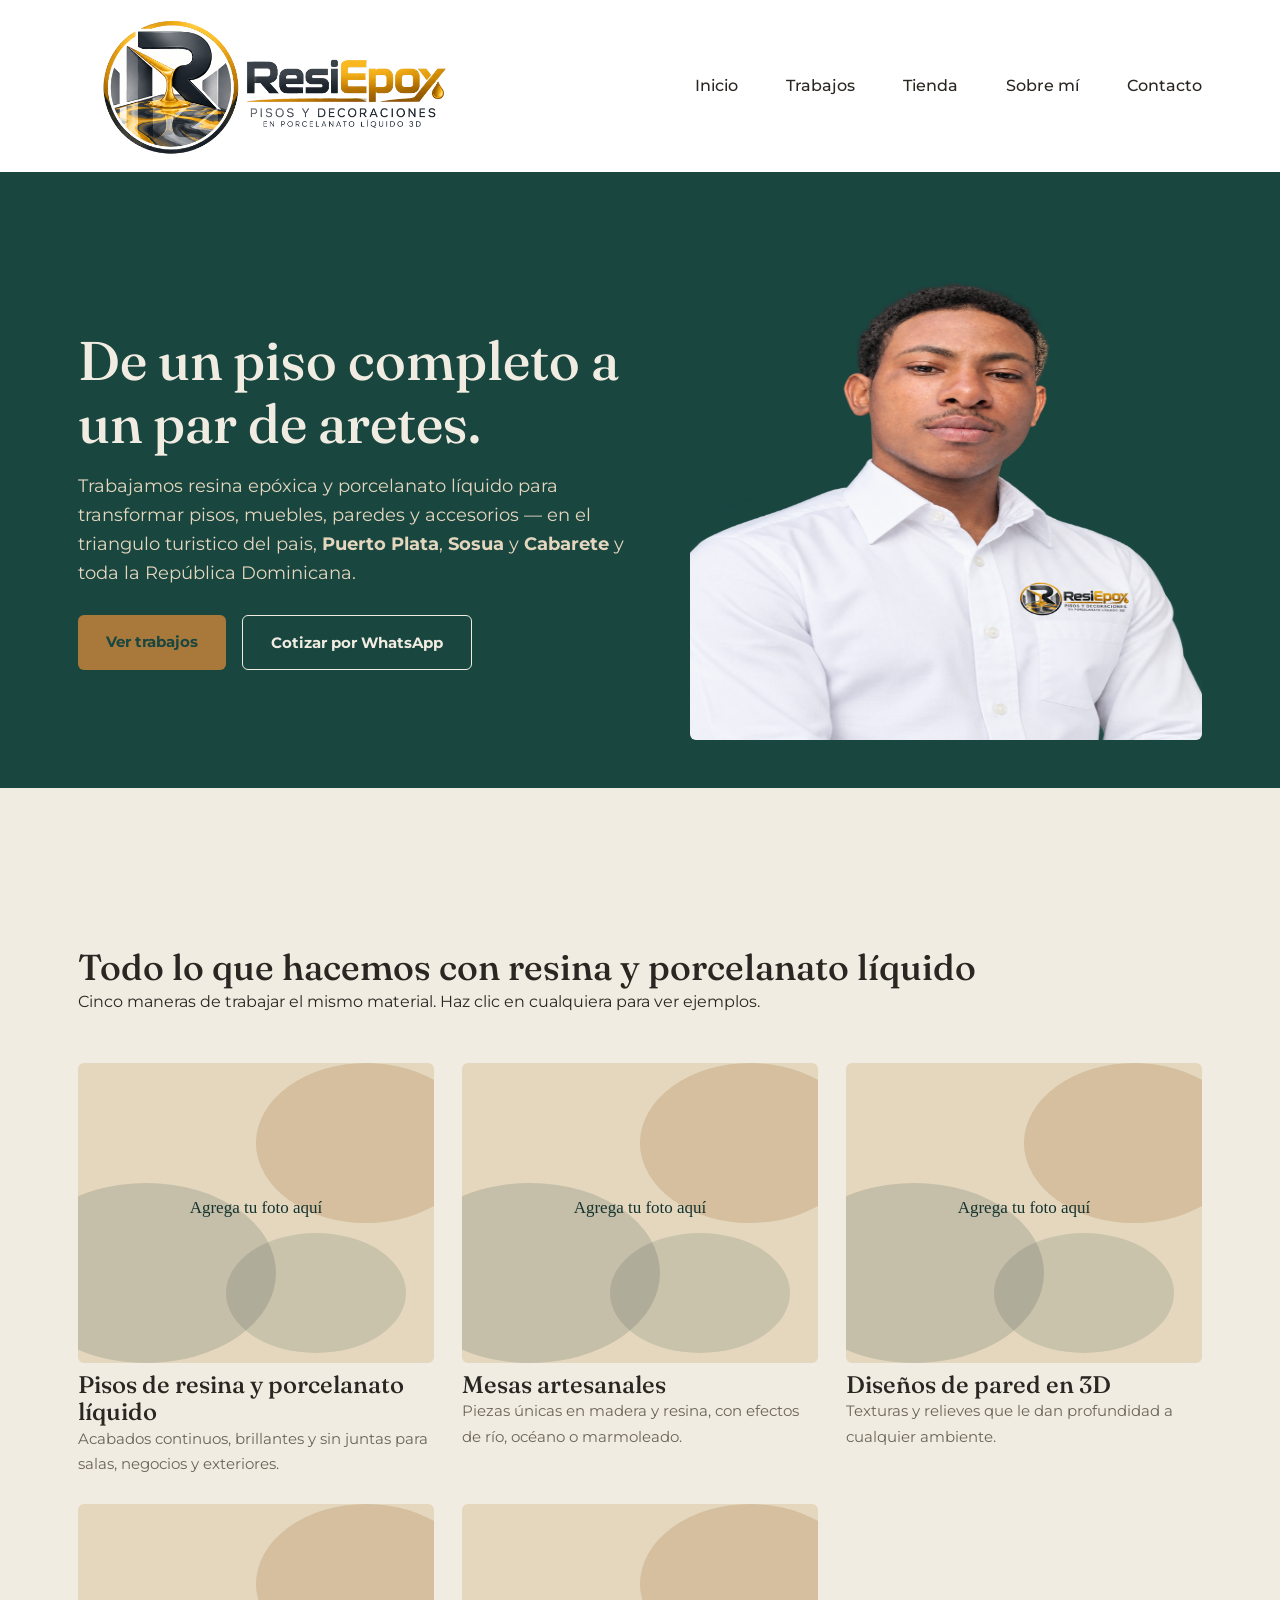
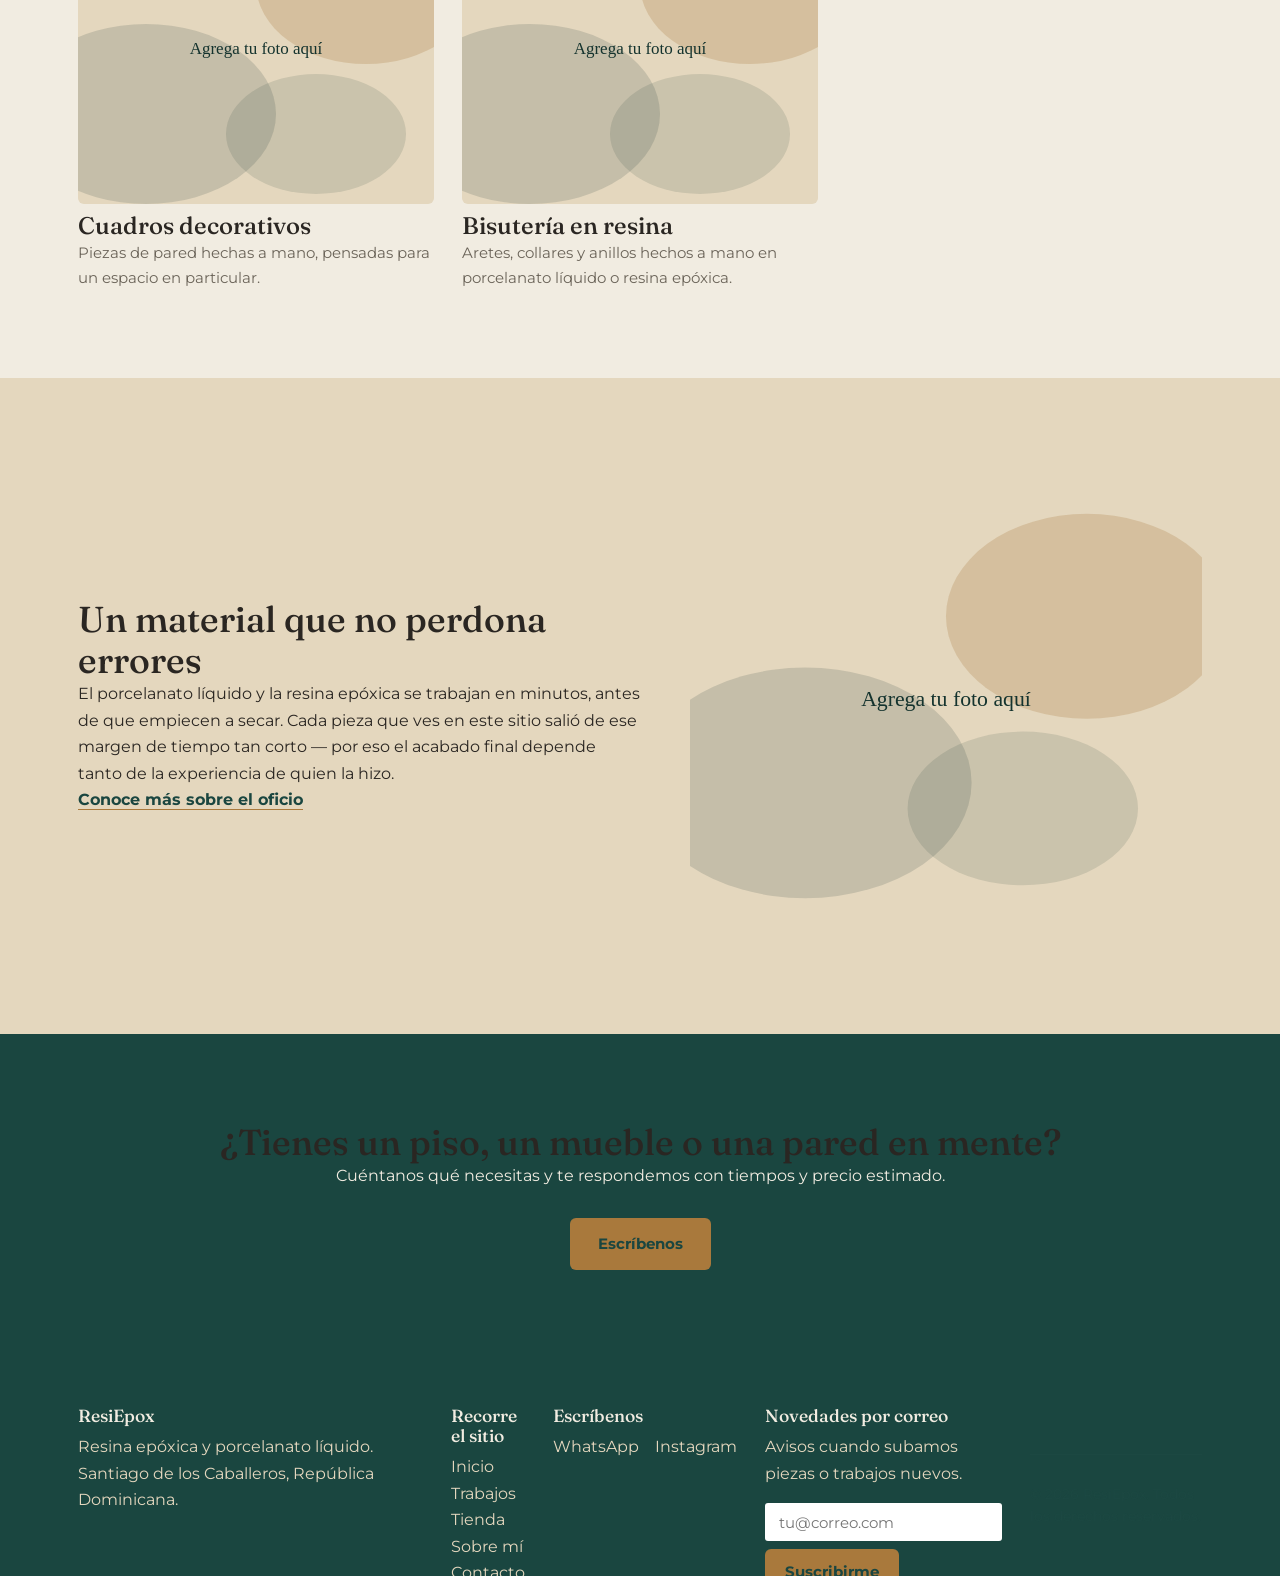
<file: index.html>
<!DOCTYPE html>
<!--
  INDEX.HTML — Página de inicio.

  Cómo está organizado este archivo (y los demás .html del sitio):
  1. <head>: información que NO se ve en pantalla, pero que Google
     y las redes sociales usan para entender e indexar la página
     (título, descripción, imagen de vista previa, etc.).
  2. <body>: todo lo que sí se ve, de arriba a abajo:
     encabezado -> hero -> categorías -> sobre el oficio -> CTA
     final -> pie de página.

  Los comentarios como este que estás leyendo nunca se muestran
  en el navegador; son solo notas para quien edita el código.
-->
<html lang="es">

<head>
  <!-- Codificación de caracteres: necesario para que tildes y "ñ" se vean bien -->
  <meta charset="UTF-8">

  <!-- Hace que el sitio se vea bien en celulares (sin esto, se ve "zoom-out" y diminuto) -->
  <meta name="viewport" content="width=device-width, initial-scale=1.0">

  <!--
    TÍTULO: es lo primero que Google muestra en los resultados de
    búsqueda (en azul) y lo que aparece en la pestaña del navegador.
    Cada página del sitio debe tener un título ÚNICO y descriptivo.
    Reemplaza "ResiEpox" por el nombre real de tu negocio.
  -->
  <title>ResiEpox · Resina Epóxica y Porcelanato Líquido en Santiago, RD</title>

  <!--
    META DESCRIPCIÓN: el texto gris que Google muestra debajo del
    título en los resultados de búsqueda. No afecta directamente
    el posicionamiento, pero si es clara y atractiva, más gente
    hace clic — y eso sí ayuda con el tiempo. Ideal: 120-160
    caracteres.
  -->
  <meta name="description"
    content="Pisos, mesas, paredes en 3D, cuadros y bisutería hechos a mano con resina epóxica y porcelanato líquido en Santiago de los Caballeros, República Dominicana.">

  <!--
    URL CANÓNICA: le dice a Google "esta es la dirección oficial
    de esta página", incluso si alguien llega a ella por una URL
    ligeramente distinta. Reemplaza el dominio completo por el
    tuyo cuando actives GitHub Pages (o tu dominio propio).
  -->
  <link rel="canonical" href="https://wifredo04.github.io/ResiEpox/index.html">

  <!--
    OPEN GRAPH: controla cómo se ve el enlace cuando alguien lo
    comparte en WhatsApp, Facebook o Instagram (imagen, título y
    descripción de la vista previa). Sin esto, las redes sociales
    adivinan, y casi siempre adivinan mal.
  -->
  <meta property="og:type" content="website">
  <meta property="og:url" content="https://wifredo04.github.io/ResiEpox/index.html">
  <meta property="og:title" content="ResiEpox · Resina Epóxica y Porcelanato Líquido en Santiago, RD">
  <meta property="og:description"
    content="Pisos, mesas, paredes en 3D, cuadros y bisutería hechos a mano con resina epóxica y porcelanato líquido.">
  <!-- Reemplaza esto por una foto real de 1200x630 píxeles cuando la tengas (se ve mucho mejor que un ícono) -->
  <meta property="og:image" content="https://wifredo04.github.io/ResiEpox/img/portada-social.jpg">
  <meta property="og:locale" content="es_ES">

  <!-- Verificación de propiedad de Google Search Console. No borrar. -->
  <meta name="google-site-verification" content="7btgEcg4SLVX7zeEIREWxwctdKBuWyFx0LGDoGJYZW4" />

  <!-- Igual que Open Graph, pero específico para cuando se comparte en X/Twitter -->
  <meta name="twitter:card" content="summary_large_image">
  <meta name="twitter:title" content="ResiEpox · Resina Epóxica y Porcelanato Líquido">
  <meta name="twitter:description"
    content="Pisos, mesas, paredes en 3D, cuadros y bisutería hechos a mano con resina epóxica y porcelanato líquido.">
  <meta name="twitter:image" content="https://wifredo04.github.io/ResiEpox/img/portada-social.jpg">

  <!-- Ícono pequeño que aparece en la pestaña del navegador -->
  <link rel="icon" type="image/svg+xml" href="img/favicon.svg">

  <!-- Trae las dos tipografías del sitio desde Google Fonts (gratis) -->
  <link rel="preconnect" href="https://fonts.googleapis.com">
  <link rel="preconnect" href="https://fonts.gstatic.com" crossorigin>
  <!-- Esta línea sí trae las tipografías; las dos de arriba solo "avisan" al navegador que se conecte más rápido -->
  <link
    href="https://fonts.googleapis.com/css2?family=Fraunces:opsz,wght@9..144,400;9..144,600;9..144,700&family=Montserrat:wght@400&display=swap"
    rel="stylesheet">

  <!-- Nuestra única hoja de estilos, compartida por todas las páginas -->
  <link rel="stylesheet" href="css/estilos.css?v=4">

  <!--
    DATOS ESTRUCTURADOS (JSON-LD): un bloque de información en un
    formato que los buscadores leen directamente, sin adivinar.
    Le dice a Google "esto es un negocio local, se llama así, está
    ubicado aquí, y se le contacta así". Puede ayudar a que
    aparezcas en Google Maps y en resultados con más detalle.
    No se muestra en pantalla; es solo para los buscadores.
  -->
  <script type="application/ld+json">
  {
    "@context": "https://schema.org",
    "@type": "LocalBusiness",
    "name": "ResiEpox",
    "description": "Pisos, muebles, paredes en 3D, cuadros y bisutería hechos con resina epóxica y porcelanato líquido.",
    "image": "https://wifredo04.github.io/ResiEpox/img/portada-social.jpg",
    "url": "https://wifredo04.github.io/ResiEpox/",
    "telephone": "+1-809-000-0000",
    "address": {
      "@type": "PostalAddress",
      "addressLocality": "Santiago de los Caballeros",
      "addressCountry": "DO"
    },
    "areaServed": "Santiago de los Caballeros, República Dominicana"
  }
  </script>
</head>

<body>

  <!-- ================= ENCABEZADO (igual en las 4 páginas) ================= -->
  <header class="cabecera">
    <div class="contenedor cabecera-fila">
      <a href="index.html" class="marca"><img src="img/3.svg" alt="ResiEpox" data-logo-normal="img/3.svg"
          data-logo-scroll="img/2.svg"></a>

      <!-- Botón hamburguesa: solo visible en celular (ver estilos.css sección 5) -->
      <button type="button" class="menu-boton" id="boton-menu" aria-expanded="false" aria-controls="nav-principal">
        <span class="menu-boton-linea"></span>
        <span class="menu-boton-linea"></span>
        <span class="menu-boton-linea"></span>
        <span class="sr-only">Abrir menú</span>
      </button>

      <nav class="nav" id="nav-principal" aria-label="Principal">
        <a href="index.html" aria-current="page">Inicio</a>
        <a href="trabajos.html">Trabajos</a>
        <a href="tienda.html">Tienda</a>
        <a href="sobre.html">Sobre mí</a>
        <a href="contacto.html">Contacto</a>
      </nav>
    </div>
  </header>

  <!-- ================= HERO ================= -->
  <section class="hero">
    <div class="contenedor hero-fila">
      <div class="hero-texto">
        <h1>De un piso completo a un par de aretes.</h1>
        <p>Trabajamos resina epóxica y porcelanato líquido para transformar pisos, muebles, paredes y accesorios — en
          el triangulo turistico del pais, <b>Puerto Plata</b>, <b>Sosua</b> y <b>Cabarete</b> y toda la República
          Dominicana.</b></p>
        <div class="hero-botones">
          <a href="trabajos.html" class="boton boton-primario">Ver trabajos</a>
          <a href="contacto.html" class="boton boton-secundario">Cotizar por WhatsApp</a>
        </div>
      </div>
      <div class="hero-imagen">
        <!--
          Mientras no tengas una foto de portada, usamos este dibujo
          simple como ilustración. En cuanto tengas una buena foto
          de un trabajo terminado, reemplaza el "src" de abajo por
          algo como "img/piso-resina-portada.jpg" y actualiza el "alt".
        -->
        <img src="img/herowil.png" alt="Ilustración de un vaciado de resina epóxica en tonos verdes y dorados"
          width="640" height="480">
      </div>
    </div>
  </section>

  <!--
    DIVISOR ONDULADO: una curva simple en SVG que separa el hero
    (oscuro) del contenido (claro), como un vaciado de resina. No
    es una foto ni necesita internet: es una forma dibujada con
    coordenadas, así que carga instantáneo.
  -->
  <svg class="divisor-ondulado" viewBox="0 0 1440 80" preserveAspectRatio="none" aria-hidden="true">
    <path d="M0,32 C240,80 480,0 720,32 C960,64 1200,0 1440,32 L1440,80 L0,80 Z"></path>
  </svg>

  <!-- ================= CATEGORÍAS ================= -->
  <section class="seccion">
    <div class="contenedor">
      <h2>Todo lo que hacemos con resina y porcelanato líquido</h2>
      <p>Cinco maneras de trabajar el mismo material. Haz clic en cualquiera para ver ejemplos.</p>

      <div class="rejilla-categorias">
        <a href="trabajos.html#pisos" class="tarjeta-categoria">
          <img src="img/placeholder.svg" alt="Piso terminado con porcelanato líquido" width="400" height="300">
          <h3>Pisos de resina y porcelanato líquido</h3>
          <p>Acabados continuos, brillantes y sin juntas para salas, negocios y exteriores.</p>
        </a>

        <a href="trabajos.html#mesas" class="tarjeta-categoria">
          <img src="img/placeholder.svg" alt="Mesa artesanal con vaciado de resina" width="400" height="300">
          <h3>Mesas artesanales</h3>
          <p>Piezas únicas en madera y resina, con efectos de río, océano o marmoleado.</p>
        </a>

        <a href="trabajos.html#paredes-3d" class="tarjeta-categoria">
          <img src="img/placeholder.svg" alt="Diseño de pared en 3D con textura de resina" width="400" height="300">
          <h3>Diseños de pared en 3D</h3>
          <p>Texturas y relieves que le dan profundidad a cualquier ambiente.</p>
        </a>

        <a href="trabajos.html#cuadros" class="tarjeta-categoria">
          <img src="img/placeholder.svg" alt="Cuadro decorativo hecho con resina epóxica" width="400" height="300">
          <h3>Cuadros decorativos</h3>
          <p>Piezas de pared hechas a mano, pensadas para un espacio en particular.</p>
        </a>

        <a href="trabajos.html#bisuteria" class="tarjeta-categoria">
          <img src="img/placeholder.svg" alt="Aretes y collares de bisutería en resina" width="400" height="300">
          <h3>Bisutería en resina</h3>
          <p>Aretes, collares y anillos hechos a mano en porcelanato líquido o resina epóxica.</p>
        </a>
      </div>
    </div>
  </section>

  <!-- ================= SOBRE EL OFICIO (resumen, con enlace a la página completa) ================= -->
  <section class="seccion seccion-dorada">
    <div class="contenedor hero-fila">
      <div>
        <h2>Un material que no perdona errores</h2>
        <p>El porcelanato líquido y la resina epóxica se trabajan en minutos, antes de que empiecen a secar. Cada pieza
          que ves en este sitio salió de ese margen de tiempo tan corto — por eso el acabado final depende tanto de la
          experiencia de quien la hizo.</p>
        <p><a href="sobre.html" class="enlace-ver-mas">Conoce más sobre el oficio</a></p>
      </div>
      <div class="hero-imagen">
        <img src="img/placeholder.svg" alt="Detalle de un acabado en resina con efecto marmoleado" width="640"
          height="480">
      </div>
    </div>
  </section>

  <!-- ================= CTA FINAL ================= -->
  <section class="seccion seccion-oscura texto-centrado">
    <div class="contenedor">
      <h2>¿Tienes un piso, un mueble o una pared en mente?</h2>
      <p style="margin-inline:auto;">Cuéntanos qué necesitas y te respondemos con tiempos y precio estimado.</p>
      <div class="hero-botones" style="justify-content:center; margin-top: var(--espacio-m);">
        <a href="contacto.html" class="boton boton-primario">Escríbenos</a>
      </div>
    </div>
  </section>

  <!-- ================= PIE DE PÁGINA (igual en las 4 páginas) ================= -->
  <footer class="pie">
    <div class="contenedor pie-fila">
      <div>
        <h3>ResiEpox</h3>
        <p>Resina epóxica y porcelanato líquido. Santiago de los Caballeros, República Dominicana.</p>
      </div>
      <div>
        <h3>Recorre el sitio</h3>
        <nav aria-label="Pie de página">
          <a href="index.html">Inicio</a><br>
          <a href="trabajos.html">Trabajos</a><br>
          <a href="tienda.html">Tienda</a><br>
          <a href="sobre.html">Sobre mí</a><br>
          <a href="contacto.html">Contacto</a>
        </nav>
      </div>
      <div>
        <h3>Escríbenos</h3>
        <div class="pie-redes">
          <!-- Reemplaza el número y el usuario por los reales -->
          <a href="https://wa.me/18494737162">WhatsApp</a>
          <a href="https://instagram.com/tu_usuario">Instagram</a>
        </div>
      </div>
      <div class="pie-suscribir">
        <h3>Novedades por correo</h3>
        <p>Avisos cuando subamos piezas o trabajos nuevos.</p>
        <!-- EDITA ESTO: instrucciones completas para activar este formulario en README.md -->
        <form action="https://buttondown.com/api/emails/embed-subscribe/tu-usuario" method="post"
          class="form-suscribir">
          <label for="correo-suscripcion" class="sr-only">Tu correo electrónico</label>
          <input type="email" name="email" id="correo-suscripcion" placeholder="tu@correo.com" required>
          <input type="hidden" name="embed" value="1">
          <button type="submit" class="boton boton-primario">Suscribirme</button>
        </form>
      </div>
      <p class="pie-copyright">© <span id="anio"></span> ResiEpox. Todos los derechos reservados.</p>
    </div>
  </footer>

  <!-- Nuestro único archivo de JavaScript, al final para que la página se vea rápido antes de cargarlo -->
  <script src="js/script.js"></script>
</body>

</html>
</file>
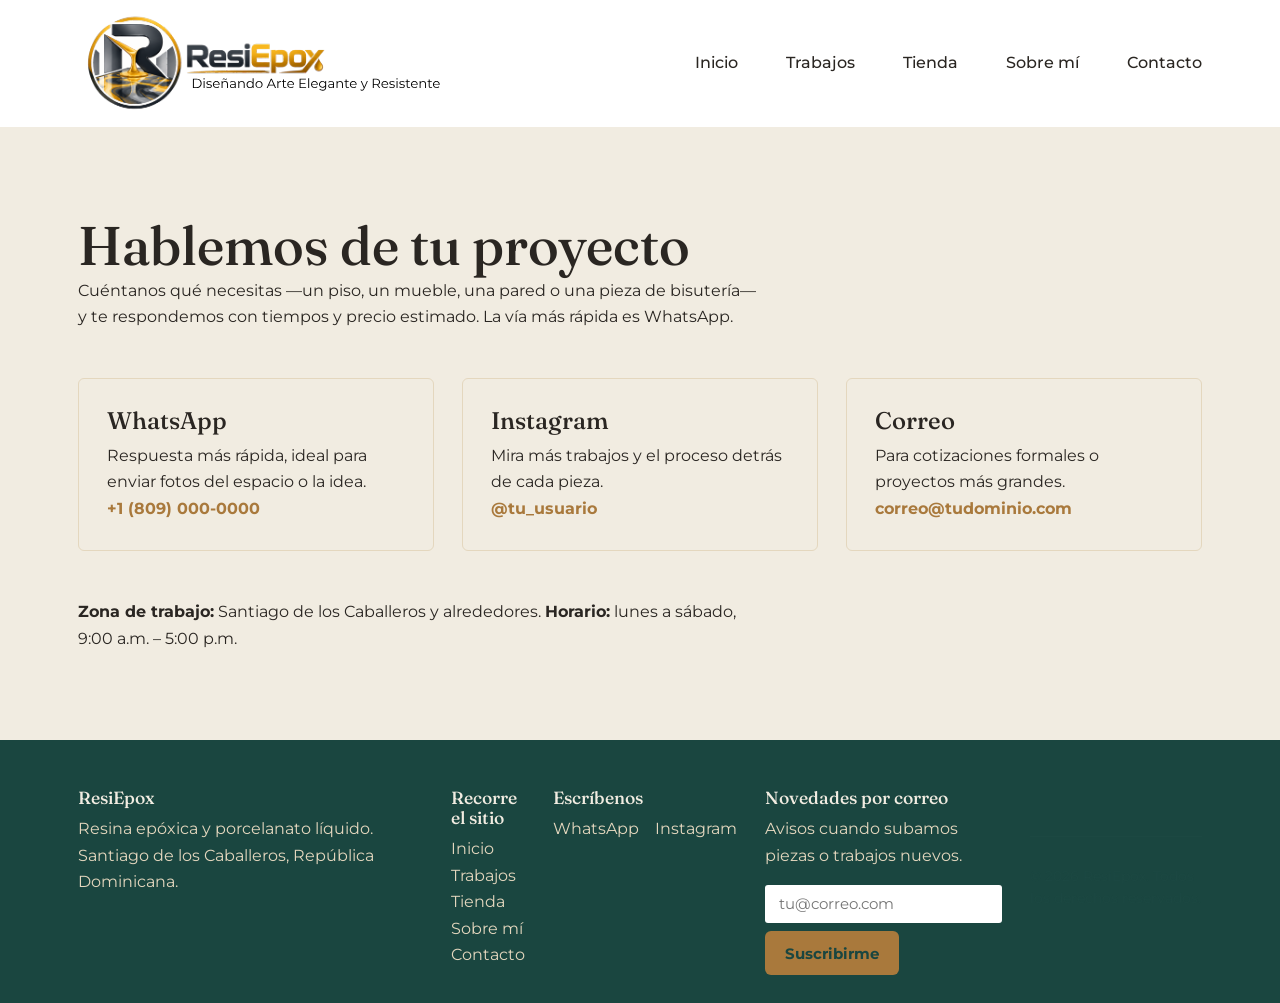
<file: contacto.html>
<!DOCTYPE html>
<html lang="es">

<head>
  <meta charset="UTF-8">
  <meta name="viewport" content="width=device-width, initial-scale=1.0">

  <title>Contacto · ResiEpox · Santiago de los Caballeros, RD</title>
  <meta name="description"
    content="Escríbenos por WhatsApp, Instagram o correo para cotizar tu piso, mueble, pared en 3D o pieza de bisutería en resina epóxica.">
  <link rel="canonical" href="https://wifredo04.github.io/ResiEpox/contacto.html">

  <meta property="og:type" content="website">
  <meta property="og:url" content="https://wifredo04.github.io/ResiEpox/contacto.html">
  <meta property="og:title" content="Contacto · ResiEpox">
  <meta property="og:description"
    content="Escríbenos por WhatsApp, Instagram o correo para cotizar tu proyecto en resina o porcelanato líquido.">
  <meta property="og:image" content="https://wifredo04.github.io/ResiEpox/img/portada-social.jpg">
  <meta property="og:locale" content="es_ES">

  <link rel="icon" type="image/svg+xml" href="img/favicon.svg">
  <link rel="preconnect" href="https://fonts.googleapis.com">
  <link rel="preconnect" href="https://fonts.gstatic.com" crossorigin>
  <link
    href="https://fonts.googleapis.com/css2?family=Fraunces:opsz,wght@9..144,400;9..144,600;9..144,700&family=Montserrat:wght@400&display=swap"
    rel="stylesheet">
  <link rel="stylesheet" href="css/estilos.css?v=4">
</head>

<body>

  <header class="cabecera">
    <div class="contenedor cabecera-fila">
      <a href="index.html" class="marca"><img src="img/3.svg" alt="ResiEpox" data-logo-normal="img/3.svg"
          data-logo-scroll="img/2.svg"></a>
      <button type="button" class="menu-boton" id="boton-menu" aria-expanded="false" aria-controls="nav-principal">
        <span class="menu-boton-linea"></span>
        <span class="menu-boton-linea"></span>
        <span class="menu-boton-linea"></span>
        <span class="sr-only">Abrir menú</span>
      </button>
      <nav class="nav" id="nav-principal" aria-label="Principal">
        <a href="index.html">Inicio</a>
        <a href="trabajos.html">Trabajos</a>
        <a href="tienda.html">Tienda</a>
        <a href="sobre.html">Sobre mí</a>
        <a href="contacto.html" aria-current="page">Contacto</a>
      </nav>
    </div>
  </header>

  <section class="seccion">
    <div class="contenedor">
      <h1>Hablemos de tu proyecto</h1>
      <p>Cuéntanos qué necesitas —un piso, un mueble, una pared o una pieza de bisutería— y te respondemos con tiempos y
        precio estimado. La vía más rápida es WhatsApp.</p>

      <div class="rejilla-contacto">
        <!-- EDITA ESTO: reemplaza 18494737162 por tu número real, formato: código de país + número, sin espacios ni signos -->
        <div class="tarjeta-contacto">
          <h3>WhatsApp</h3>
          <p>Respuesta más rápida, ideal para enviar fotos del espacio o la idea.</p>
          <a href="https://wa.me/18494737162">+1 (809) 000-0000</a>
        </div>

        <!-- EDITA ESTO: reemplaza tu_usuario por tu usuario real de Instagram -->
        <div class="tarjeta-contacto">
          <h3>Instagram</h3>
          <p>Mira más trabajos y el proceso detrás de cada pieza.</p>
          <a href="https://instagram.com/tu_usuario">@tu_usuario</a>
        </div>

        <!-- EDITA ESTO: reemplaza por tu correo real -->
        <div class="tarjeta-contacto">
          <h3>Correo</h3>
          <p>Para cotizaciones formales o proyectos más grandes.</p>
          <a href="mailto:correo@tudominio.com">correo@tudominio.com</a>
        </div>
      </div>

      <!-- EDITA ESTO: confirma tu zona y horario reales -->
      <p style="margin-top: var(--espacio-l);"><strong>Zona de trabajo:</strong> Santiago de los Caballeros y
        alrededores. <strong>Horario:</strong> lunes a sábado, 9:00 a.m. – 5:00 p.m.</p>
    </div>
  </section>

  <footer class="pie">
    <div class="contenedor pie-fila">
      <div>
        <h3>ResiEpox</h3>
        <p>Resina epóxica y porcelanato líquido. Santiago de los Caballeros, República Dominicana.</p>
      </div>
      <div>
        <h3>Recorre el sitio</h3>
        <nav aria-label="Pie de página">
          <a href="index.html">Inicio</a><br>
          <a href="trabajos.html">Trabajos</a><br>
          <a href="tienda.html">Tienda</a><br>
          <a href="sobre.html">Sobre mí</a><br>
          <a href="contacto.html">Contacto</a>
        </nav>
      </div>
      <div>
        <h3>Escríbenos</h3>
        <div class="pie-redes">
          <a href="https://wa.me/18494737162">WhatsApp</a>
          <a href="https://instagram.com/tu_usuario">Instagram</a>
        </div>
      </div>
      <div class="pie-suscribir">
        <h3>Novedades por correo</h3>
        <p>Avisos cuando subamos piezas o trabajos nuevos.</p>
        <form action="https://buttondown.com/api/emails/embed-subscribe/tu-usuario" method="post"
          class="form-suscribir">
          <label for="correo-suscripcion" class="sr-only">Tu correo electrónico</label>
          <input type="email" name="email" id="correo-suscripcion" placeholder="tu@correo.com" required>
          <input type="hidden" name="embed" value="1">
          <button type="submit" class="boton boton-primario">Suscribirme</button>
        </form>
      </div>
      <p class="pie-copyright">© <span id="anio"></span> ResiEpox. Todos los derechos reservados.</p>
    </div>
  </footer>

  <script src="js/script.js"></script>
</body>

</html>
</file>
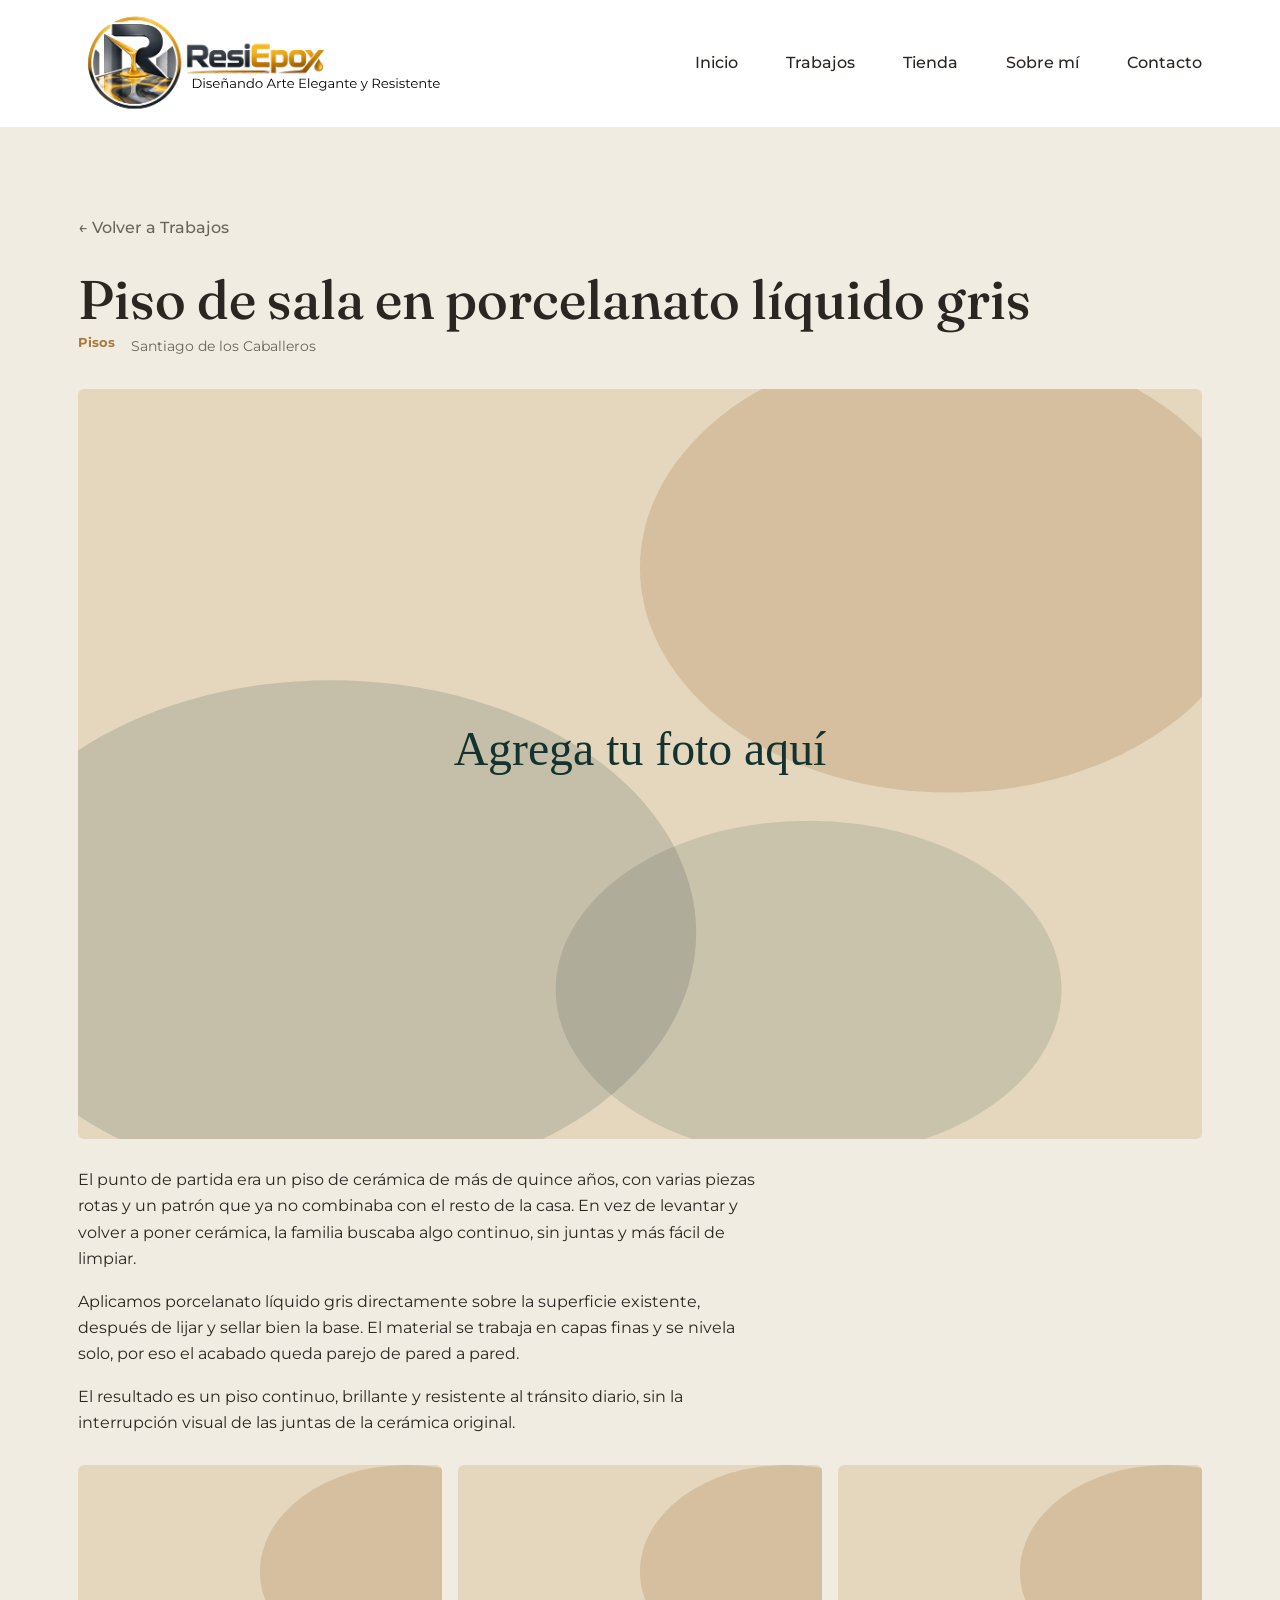
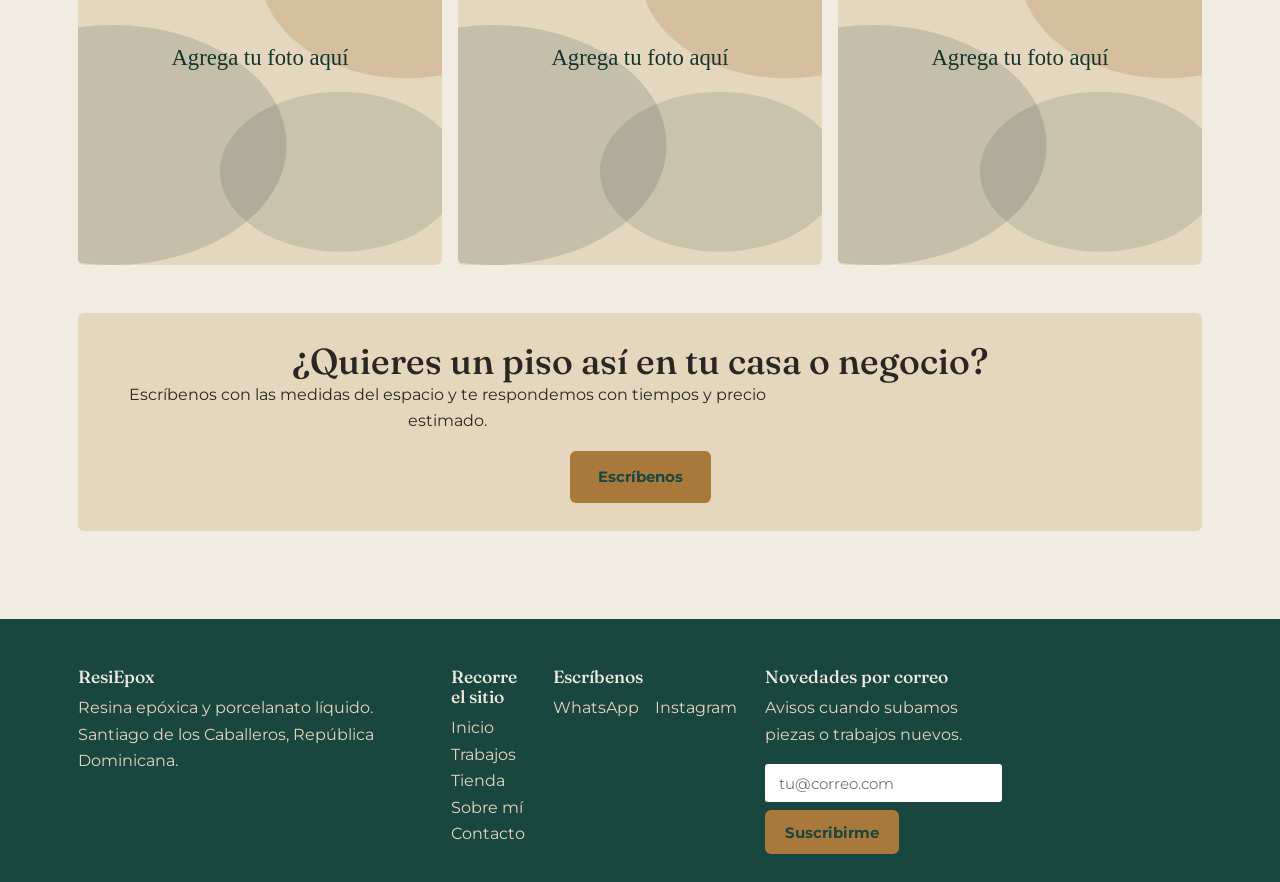
<file: plantilla-trabajo.html>
<!DOCTYPE html>
<!--
  PLANTILLA-TRABAJO.HTML
  ¡Este es el archivo más importante para el día a día del sitio!

  CÓMO PUBLICAR UN TRABAJO NUEVO, PASO A PASO:
  1. En VS Code, haz clic derecho sobre este archivo -> "Copy" ->
     clic derecho en la carpeta -> "Paste". Se creará una copia
     llamada "plantilla-trabajo copy.html" o similar.
  2. Renombra esa copia con un nombre corto y sin espacios que
     describa el trabajo, por ejemplo: trabajo-piso-sala-enero.html
  3. Abre el archivo nuevo y busca cada bloque marcado con
     "EDITA ESTO" más abajo. Cambia el texto y las fotos.
  4. Borra esta nota y la meta-etiqueta "noindex" del <head> (están
     marcadas más abajo) — esas dos cosas son solo para que ESTA
     plantilla en blanco no aparezca en Google por accidente.
  5. Ve a trabajos.html, busca la categoría correspondiente, copia
     un bloque <article class="tarjeta-trabajo"> y actualiza su
     "href" para que apunte al archivo nuevo que creaste.
  6. Guarda, y sube los cambios con: git add . / git commit -m "..." / git push
-->
<html lang="es">

<head>
  <meta charset="UTF-8">
  <meta name="viewport" content="width=device-width, initial-scale=1.0">

  <!-- EDITA ESTO: título único para este trabajo -->
  <title>Piso de sala en porcelanato líquido gris | ResiEpox</title>

  <!-- EDITA ESTO: descripción de 1-2 frases sobre este trabajo en particular -->
  <meta name="description"
    content="Renovación de un piso de sala con porcelanato líquido gris, acabado continuo y de alto brillo, en Santiago de los Caballeros.">

  <!-- EDITA ESTO: cambia "plantilla-trabajo.html" por el nombre real del archivo -->
  <link rel="canonical" href="https://wifredo04.github.io/ResiEpox/plantilla-trabajo.html">

  <!--
    IMPORTANTE: esta línea le dice a Google "no muestres esta
    página en tus resultados de búsqueda". La dejamos aquí para
    que la plantilla en blanco nunca aparezca indexada. BÓRRALA
    en cada copia que conviertas en un trabajo real.
  -->
  <meta name="robots" content="noindex">

  <meta property="og:type" content="article">
  <meta property="og:title" content="Piso de sala en porcelanato líquido gris | ResiEpox">
  <meta property="og:description"
    content="Renovación de un piso de sala con porcelanato líquido gris, acabado continuo y de alto brillo.">
  <meta property="og:image" content="https://wifredo04.github.io/ResiEpox/img/portada-social.jpg">
  <meta property="og:locale" content="es_ES">

  <link rel="icon" type="image/svg+xml" href="img/favicon.svg">
  <link rel="preconnect" href="https://fonts.googleapis.com">
  <link rel="preconnect" href="https://fonts.gstatic.com" crossorigin>
  <link
    href="https://fonts.googleapis.com/css2?family=Fraunces:opsz,wght@9..144,400;9..144,600;9..144,700&family=Montserrat:wght@400&display=swap"
    rel="stylesheet">
  <link rel="stylesheet" href="css/estilos.css?v=4">
</head>

<body>

  <header class="cabecera">
    <div class="contenedor cabecera-fila">
      <a href="index.html" class="marca"><img src="img/3.svg" alt="ResiEpox" data-logo-normal="img/3.svg"
          data-logo-scroll="img/2.svg"></a>
      <button type="button" class="menu-boton" id="boton-menu" aria-expanded="false" aria-controls="nav-principal">
        <span class="menu-boton-linea"></span>
        <span class="menu-boton-linea"></span>
        <span class="menu-boton-linea"></span>
        <span class="sr-only">Abrir menú</span>
      </button>
      <nav class="nav" id="nav-principal" aria-label="Principal">
        <a href="index.html">Inicio</a>
        <a href="trabajos.html" aria-current="page">Trabajos</a>
        <a href="tienda.html">Tienda</a>
        <a href="sobre.html">Sobre mí</a>
        <a href="contacto.html">Contacto</a>
      </nav>
    </div>
  </header>

  <section class="seccion">
    <div class="contenedor">
      <a href="trabajos.html" class="volver-enlace">← Volver a Trabajos</a>

      <!-- EDITA ESTO: título del trabajo -->
      <h1>Piso de sala en porcelanato líquido gris</h1>

      <!-- EDITA ESTO: la categoría y, si quieres, el mes/año -->
      <p class="trabajo-meta">
        <span class="etiqueta-categoria">Pisos</span>
        <span>Santiago de los Caballeros</span>
      </p>

      <!-- EDITA ESTO: foto principal grande. Sube tu foto a la carpeta img/ y escribe su nombre aquí -->
      <img src="img/placeholder.svg" alt="Piso de sala terminado en porcelanato líquido color gris"
        class="trabajo-imagen-principal" width="1200" height="750">

      <div class="trabajo-cuerpo">
        <!-- EDITA ESTO: cuenta la historia del trabajo en 2-4 párrafos cortos -->
        <p>El punto de partida era un piso de cerámica de más de quince años, con varias piezas rotas y un patrón que ya
          no combinaba con el resto de la casa. En vez de levantar y volver a poner cerámica, la familia buscaba algo
          continuo, sin juntas y más fácil de limpiar.</p>

        <p>Aplicamos porcelanato líquido gris directamente sobre la superficie existente, después de lijar y sellar bien
          la base. El material se trabaja en capas finas y se nivela solo, por eso el acabado queda parejo de pared a
          pared.</p>

        <p>El resultado es un piso continuo, brillante y resistente al tránsito diario, sin la interrupción visual de
          las juntas de la cerámica original.</p>
      </div>

      <!-- EDITA ESTO: 3 a 6 fotos de detalle o del proceso. Puedes borrar o agregar bloques <img> según cuántas fotos tengas -->
      <div class="galeria-trabajo">
        <img src="img/placeholder.svg" alt="Detalle del acabado brillante del piso" width="400" height="400">
        <img src="img/placeholder.svg" alt="Proceso de aplicación del porcelanato líquido" width="400" height="400">
        <img src="img/placeholder.svg" alt="Vista completa de la sala terminada" width="400" height="400">
      </div>

      <div class="caja-cta">
        <h2>¿Quieres un piso así en tu casa o negocio?</h2>
        <p>Escríbenos con las medidas del espacio y te respondemos con tiempos y precio estimado.</p>
        <a href="contacto.html" class="boton boton-primario">Escríbenos</a>
      </div>
    </div>
  </section>

  <footer class="pie">
    <div class="contenedor pie-fila">
      <div>
        <h3>ResiEpox</h3>
        <p>Resina epóxica y porcelanato líquido. Santiago de los Caballeros, República Dominicana.</p>
      </div>
      <div>
        <h3>Recorre el sitio</h3>
        <nav aria-label="Pie de página">
          <a href="index.html">Inicio</a><br>
          <a href="trabajos.html">Trabajos</a><br>
          <a href="tienda.html">Tienda</a><br>
          <a href="sobre.html">Sobre mí</a><br>
          <a href="contacto.html">Contacto</a>
        </nav>
      </div>
      <div>
        <h3>Escríbenos</h3>
        <div class="pie-redes">
          <a href="https://wa.me/18494737162">WhatsApp</a>
          <a href="https://instagram.com/tu_usuario">Instagram</a>
        </div>
      </div>
      <div class="pie-suscribir">
        <h3>Novedades por correo</h3>
        <p>Avisos cuando subamos piezas o trabajos nuevos.</p>
        <form action="https://buttondown.com/api/emails/embed-subscribe/tu-usuario" method="post"
          class="form-suscribir">
          <label for="correo-suscripcion" class="sr-only">Tu correo electrónico</label>
          <input type="email" name="email" id="correo-suscripcion" placeholder="tu@correo.com" required>
          <input type="hidden" name="embed" value="1">
          <button type="submit" class="boton boton-primario">Suscribirme</button>
        </form>
      </div>
      <p class="pie-copyright">© <span id="anio"></span> ResiEpox. Todos los derechos reservados.</p>
    </div>
  </footer>

  <script src="js/script.js"></script>
</body>

</html>
</file>
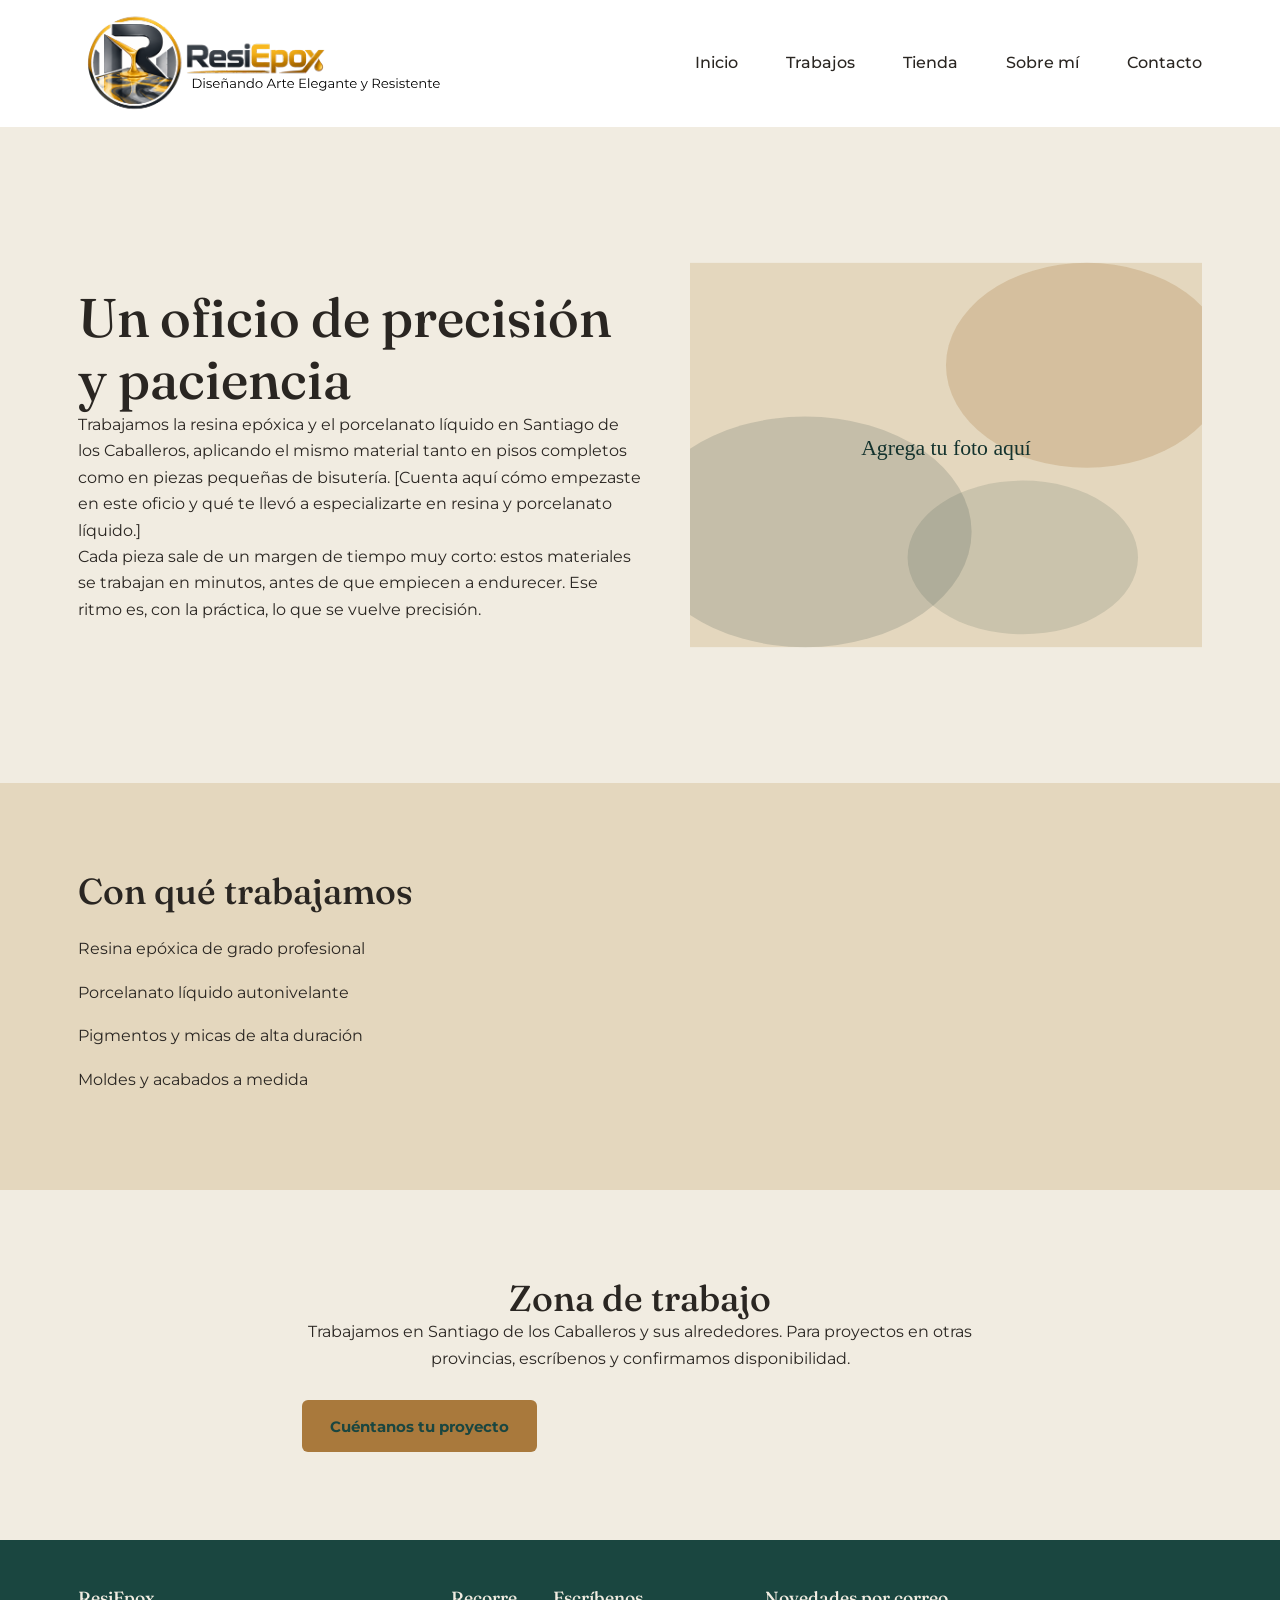
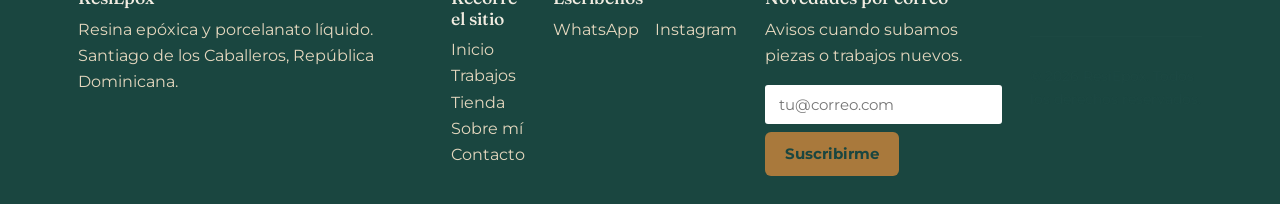
<file: sobre.html>
<!DOCTYPE html>
<html lang="es">

<head>
  <meta charset="UTF-8">
  <meta name="viewport" content="width=device-width, initial-scale=1.0">

  <title>Sobre ResiEpox · Resina Epóxica y Porcelanato Líquido</title>
  <meta name="description"
    content="Conoce el oficio detrás de cada piso, mueble y pieza de bisutería: quiénes somos y con qué materiales trabajamos en Santiago de los Caballeros.">
  <link rel="canonical" href="https://wifredo04.github.io/ResiEpox/sobre.html">

  <meta property="og:type" content="website">
  <meta property="og:url" content="https://wifredo04.github.io/ResiEpox/sobre.html">
  <meta property="og:title" content="Sobre ResiEpox">
  <meta property="og:description"
    content="El oficio detrás de cada piso, mueble y pieza de bisutería en resina epóxica y porcelanato líquido.">
  <meta property="og:image" content="https://wifredo04.github.io/ResiEpox/img/portada-social.jpg">
  <meta property="og:locale" content="es_ES">

  <link rel="icon" type="image/svg+xml" href="img/favicon.svg">
  <link rel="preconnect" href="https://fonts.googleapis.com">
  <link rel="preconnect" href="https://fonts.gstatic.com" crossorigin>
  <link
    href="https://fonts.googleapis.com/css2?family=Fraunces:opsz,wght@9..144,400;9..144,600;9..144,700&family=Montserrat:wght@400&display=swap"
    rel="stylesheet">
  <link rel="stylesheet" href="css/estilos.css?v=4">
</head>

<body>

  <header class="cabecera">
    <div class="contenedor cabecera-fila">
      <a href="index.html" class="marca"><img src="img/3.svg" alt="ResiEpox" data-logo-normal="img/3.svg"
          data-logo-scroll="img/2.svg"></a>
      <button type="button" class="menu-boton" id="boton-menu" aria-expanded="false" aria-controls="nav-principal">
        <span class="menu-boton-linea"></span>
        <span class="menu-boton-linea"></span>
        <span class="menu-boton-linea"></span>
        <span class="sr-only">Abrir menú</span>
      </button>
      <nav class="nav" id="nav-principal" aria-label="Principal">
        <a href="index.html">Inicio</a>
        <a href="trabajos.html">Trabajos</a>
        <a href="tienda.html">Tienda</a>
        <a href="sobre.html" aria-current="page">Sobre mí</a>
        <a href="contacto.html">Contacto</a>
      </nav>
    </div>
  </header>

  <section class="seccion">
    <div class="contenedor hero-fila">
      <div>
        <h1>Un oficio de precisión y paciencia</h1>

        <!-- EDITA ESTO: cuenta tu historia real: cómo empezaste, qué te atrajo del oficio, qué te distingue -->
        <p>Trabajamos la resina epóxica y el porcelanato líquido en Santiago de los Caballeros, aplicando el mismo
          material tanto en pisos completos como en piezas pequeñas de bisutería. [Cuenta aquí cómo empezaste en este
          oficio y qué te llevó a especializarte en resina y porcelanato líquido.]</p>
        <p>Cada pieza sale de un margen de tiempo muy corto: estos materiales se trabajan en minutos, antes de que
          empiecen a endurecer. Ese ritmo es, con la práctica, lo que se vuelve precisión.</p>
      </div>
      <div class="hero-imagen">
        <!-- EDITA ESTO: una foto tuya trabajando, o de tu taller -->
        <img src="img/placeholder.svg" alt="Retrato en el taller de trabajo" width="640" height="480">
      </div>
    </div>
  </section>

  <section class="seccion seccion-compacta seccion-dorada">
    <div class="contenedor">
      <h2>Con qué trabajamos</h2>
      <ul class="lista-simple">
        <li>Resina epóxica de grado profesional</li>
        <li>Porcelanato líquido autonivelante</li>
        <li>Pigmentos y micas de alta duración</li>
        <li>Moldes y acabados a medida</li>
      </ul>
    </div>
  </section>

  <section class="seccion seccion-compacta texto-centrado">
    <div class="contenedor">
      <h2>Zona de trabajo</h2>
      <!-- EDITA ESTO: confirma tu zona real de cobertura -->
      <p style="margin-inline:auto;">Trabajamos en Santiago de los Caballeros y sus alrededores. Para proyectos en otras
        provincias, escríbenos y confirmamos disponibilidad.</p>
      <p style="margin-top: var(--espacio-m);"><a href="contacto.html" class="boton boton-primario">Cuéntanos tu
          proyecto</a></p>
    </div>
  </section>

  <footer class="pie">
    <div class="contenedor pie-fila">
      <div>
        <h3>ResiEpox</h3>
        <p>Resina epóxica y porcelanato líquido. Santiago de los Caballeros, República Dominicana.</p>
      </div>
      <div>
        <h3>Recorre el sitio</h3>
        <nav aria-label="Pie de página">
          <a href="index.html">Inicio</a><br>
          <a href="trabajos.html">Trabajos</a><br>
          <a href="tienda.html">Tienda</a><br>
          <a href="sobre.html">Sobre mí</a><br>
          <a href="contacto.html">Contacto</a>
        </nav>
      </div>
      <div>
        <h3>Escríbenos</h3>
        <div class="pie-redes">
          <a href="https://wa.me/18494737162">WhatsApp</a>
          <a href="https://instagram.com/tu_usuario">Instagram</a>
        </div>
      </div>
      <div class="pie-suscribir">
        <h3>Novedades por correo</h3>
        <p>Avisos cuando subamos piezas o trabajos nuevos.</p>
        <form action="https://buttondown.com/api/emails/embed-subscribe/tu-usuario" method="post"
          class="form-suscribir">
          <label for="correo-suscripcion" class="sr-only">Tu correo electrónico</label>
          <input type="email" name="email" id="correo-suscripcion" placeholder="tu@correo.com" required>
          <input type="hidden" name="embed" value="1">
          <button type="submit" class="boton boton-primario">Suscribirme</button>
        </form>
      </div>
      <p class="pie-copyright">© <span id="anio"></span> ResiEpox. Todos los derechos reservados.</p>
    </div>
  </footer>

  <script src="js/script.js"></script>
</body>

</html>
</file>
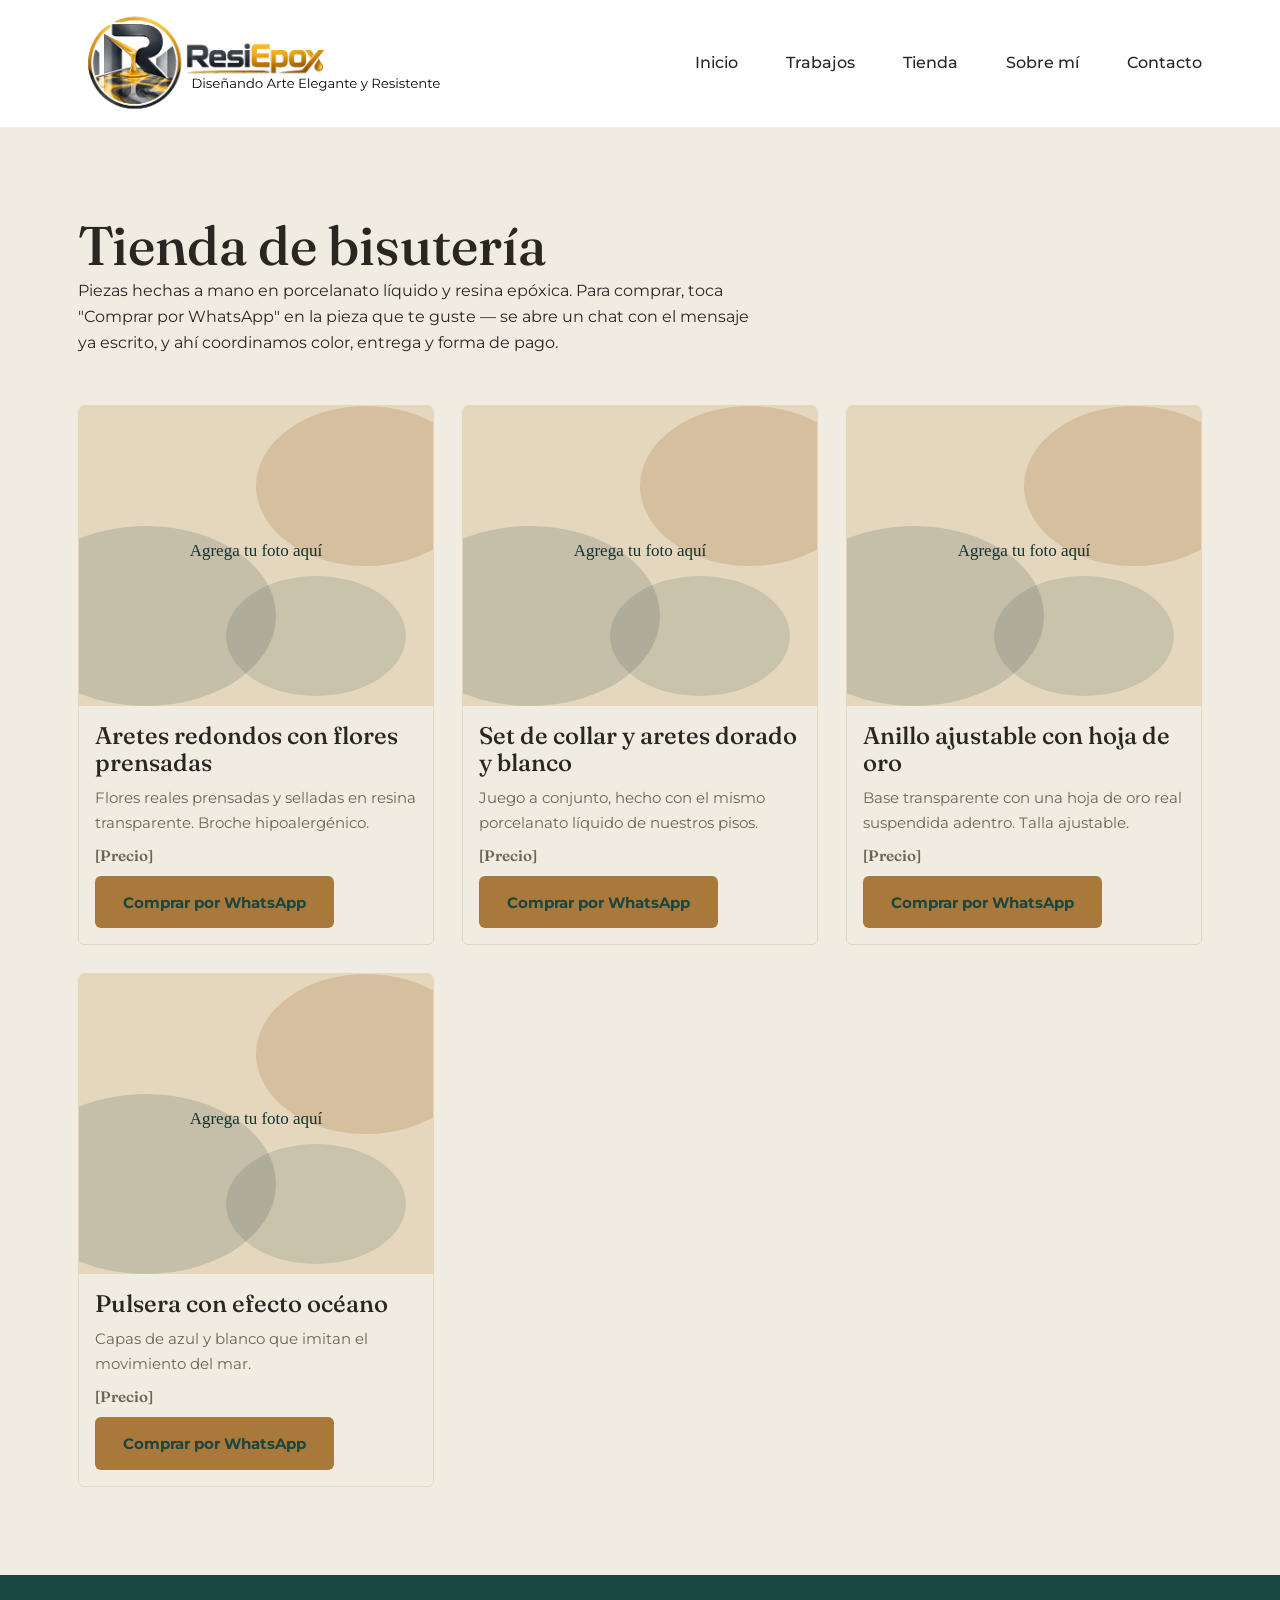
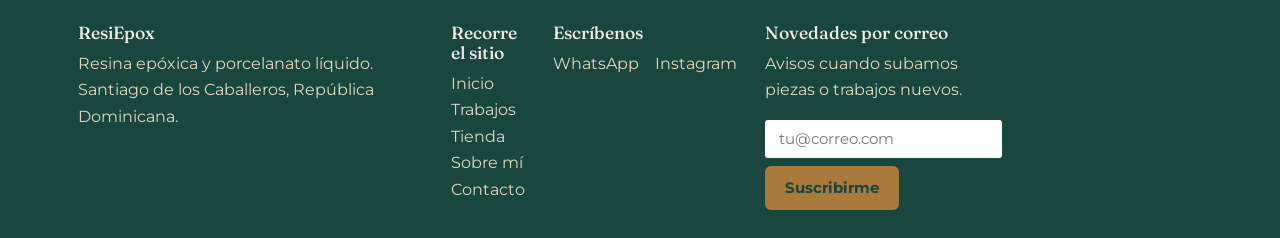
<file: tienda.html>
<!DOCTYPE html>
<!--
  TIENDA.HTML — Piezas de bisutería a la venta.

  No hay carrito de compras ni pago en línea a propósito: cada
  botón "Comprar por WhatsApp" abre un chat con un mensaje ya
  escrito mencionando la pieza exacta. Es la forma más simple y
  más usada en RD para vender piezas hechas a mano, sin pagar
  comisiones de una pasarela de pago ni mantener un carrito.

  CÓMO AGREGAR UNA PIEZA NUEVA:
  1. Copia un bloque completo <article class="tarjeta-trabajo"> de
     aquí abajo y pégalo donde quieras que aparezca.
  2. Cambia la foto, el nombre, la descripción y el precio.
  3. En el enlace de WhatsApp, cambia el texto después de "pieza%3A%20"
     por el nombre de la pieza nueva (reemplazando espacios por %20).
-->
<html lang="es">

<head>
  <meta charset="UTF-8">
  <meta name="viewport" content="width=device-width, initial-scale=1.0">

  <title>Tienda de bisutería en resina | ResiEpox</title>
  <meta name="description"
    content="Aretes, collares, anillos y pulseras hechos a mano con resina epóxica y porcelanato líquido. Compra directo por WhatsApp, envíos en Santiago y alrededores.">
  <link rel="canonical" href="https://wifredo04.github.io/ResiEpox/tienda.html">

  <meta property="og:type" content="website">
  <meta property="og:url" content="https://wifredo04.github.io/ResiEpox/tienda.html">
  <meta property="og:title" content="Tienda de bisutería en resina | ResiEpox">
  <meta property="og:description"
    content="Aretes, collares, anillos y pulseras hechos a mano. Compra directo por WhatsApp.">
  <meta property="og:image" content="https://wifredo04.github.io/ResiEpox/img/portada-social.jpg">
  <meta property="og:locale" content="es_ES">

  <link rel="icon" type="image/svg+xml" href="img/favicon.svg">
  <link rel="preconnect" href="https://fonts.googleapis.com">
  <link rel="preconnect" href="https://fonts.gstatic.com" crossorigin>
  <link
    href="https://fonts.googleapis.com/css2?family=Fraunces:opsz,wght@9..144,400;9..144,600;9..144,700&family=Montserrat:wght@400&display=swap"
    rel="stylesheet">
  <link rel="stylesheet" href="css/estilos.css?v=4">
</head>

<body>

  <header class="cabecera">
    <div class="contenedor cabecera-fila">
      <a href="index.html" class="marca"><img src="img/3.svg" alt="ResiEpox" data-logo-normal="img/3.svg"
          data-logo-scroll="img/2.svg"></a>
      <button type="button" class="menu-boton" id="boton-menu" aria-expanded="false" aria-controls="nav-principal">
        <span class="menu-boton-linea"></span>
        <span class="menu-boton-linea"></span>
        <span class="menu-boton-linea"></span>
        <span class="sr-only">Abrir menú</span>
      </button>
      <nav class="nav" id="nav-principal" aria-label="Principal">
        <a href="index.html">Inicio</a>
        <a href="trabajos.html">Trabajos</a>
        <a href="tienda.html" aria-current="page">Tienda</a>
        <a href="sobre.html">Sobre mí</a>
        <a href="contacto.html">Contacto</a>
      </nav>
    </div>
  </header>

  <section class="seccion seccion-compacta">
    <div class="contenedor">
      <h1>Tienda de bisutería</h1>
      <p>Piezas hechas a mano en porcelanato líquido y resina epóxica. Para comprar, toca "Comprar por WhatsApp" en la
        pieza que te guste — se abre un chat con el mensaje ya escrito, y ahí coordinamos color, entrega y forma de
        pago.</p>

      <div class="rejilla-categorias">

        <!-- EDITA ESTO: precio, foto, nombre y descripción de cada pieza -->
        <article class="tarjeta-trabajo">
          <img src="img/placeholder.svg" alt="Aretes redondos con flores prensadas en resina" width="400" height="300">
          <div class="tarjeta-trabajo-cuerpo">
            <h3>Aretes redondos con flores prensadas</h3>
            <p>Flores reales prensadas y selladas en resina transparente. Broche hipoalergénico.</p>
            <p class="producto-precio">[Precio]</p>
            <a href="https://wa.me/18494737162?text=Hola%2C%20me%20interesa%20esta%20pieza%3A%20Aretes%20redondos%20con%20flores%20prensadas"
              class="boton boton-primario">Comprar por WhatsApp</a>
          </div>
        </article>

        <article class="tarjeta-trabajo">
          <img src="img/placeholder.svg" alt="Set de collar y aretes en resina dorada y blanca" width="400"
            height="300">
          <div class="tarjeta-trabajo-cuerpo">
            <h3>Set de collar y aretes dorado y blanco</h3>
            <p>Juego a conjunto, hecho con el mismo porcelanato líquido de nuestros pisos.</p>
            <p class="producto-precio">[Precio]</p>
            <a href="https://wa.me/18494737162?text=Hola%2C%20me%20interesa%20esta%20pieza%3A%20Set%20de%20collar%20y%20aretes%20dorado%20y%20blanco"
              class="boton boton-primario">Comprar por WhatsApp</a>
          </div>
        </article>

        <article class="tarjeta-trabajo">
          <img src="img/placeholder.svg" alt="Anillo ajustable con hoja de oro en resina" width="400" height="300">
          <div class="tarjeta-trabajo-cuerpo">
            <h3>Anillo ajustable con hoja de oro</h3>
            <p>Base transparente con una hoja de oro real suspendida adentro. Talla ajustable.</p>
            <p class="producto-precio">[Precio]</p>
            <a href="https://wa.me/18494737162?text=Hola%2C%20me%20interesa%20esta%20pieza%3A%20Anillo%20ajustable%20con%20hoja%20de%20oro"
              class="boton boton-primario">Comprar por WhatsApp</a>
          </div>
        </article>

        <article class="tarjeta-trabajo">
          <img src="img/placeholder.svg" alt="Pulsera con efecto océano en resina epóxica" width="400" height="300">
          <div class="tarjeta-trabajo-cuerpo">
            <h3>Pulsera con efecto océano</h3>
            <p>Capas de azul y blanco que imitan el movimiento del mar.</p>
            <p class="producto-precio">[Precio]</p>
            <a href="https://wa.me/18494737162?text=Hola%2C%20me%20interesa%20esta%20pieza%3A%20Pulsera%20con%20efecto%20oc%C3%A9ano"
              class="boton boton-primario">Comprar por WhatsApp</a>
          </div>
        </article>

      </div>
    </div>
  </section>

  <footer class="pie">
    <div class="contenedor pie-fila">
      <div>
        <h3>ResiEpox</h3>
        <p>Resina epóxica y porcelanato líquido. Santiago de los Caballeros, República Dominicana.</p>
      </div>
      <div>
        <h3>Recorre el sitio</h3>
        <nav aria-label="Pie de página">
          <a href="index.html">Inicio</a><br>
          <a href="trabajos.html">Trabajos</a><br>
          <a href="tienda.html">Tienda</a><br>
          <a href="sobre.html">Sobre mí</a><br>
          <a href="contacto.html">Contacto</a>
        </nav>
      </div>
      <div>
        <h3>Escríbenos</h3>
        <div class="pie-redes">
          <a href="https://wa.me/18494737162">WhatsApp</a>
          <a href="https://instagram.com/tu_usuario">Instagram</a>
        </div>
      </div>
      <div class="pie-suscribir">
        <h3>Novedades por correo</h3>
        <p>Avisos cuando subamos piezas o trabajos nuevos.</p>
        <!-- EDITA ESTO: instrucciones completas para activar este formulario en README.md -->
        <form action="https://buttondown.com/api/emails/embed-subscribe/tu-usuario" method="post"
          class="form-suscribir">
          <label for="correo-suscripcion" class="sr-only">Tu correo electrónico</label>
          <input type="email" name="email" id="correo-suscripcion" placeholder="tu@correo.com" required>
          <input type="hidden" name="embed" value="1">
          <button type="submit" class="boton boton-primario">Suscribirme</button>
        </form>
      </div>
      <p class="pie-copyright">© <span id="anio"></span> ResiEpox. Todos los derechos reservados.</p>
    </div>
  </footer>

  <script src="js/script.js"></script>
</body>

</html>
</file>
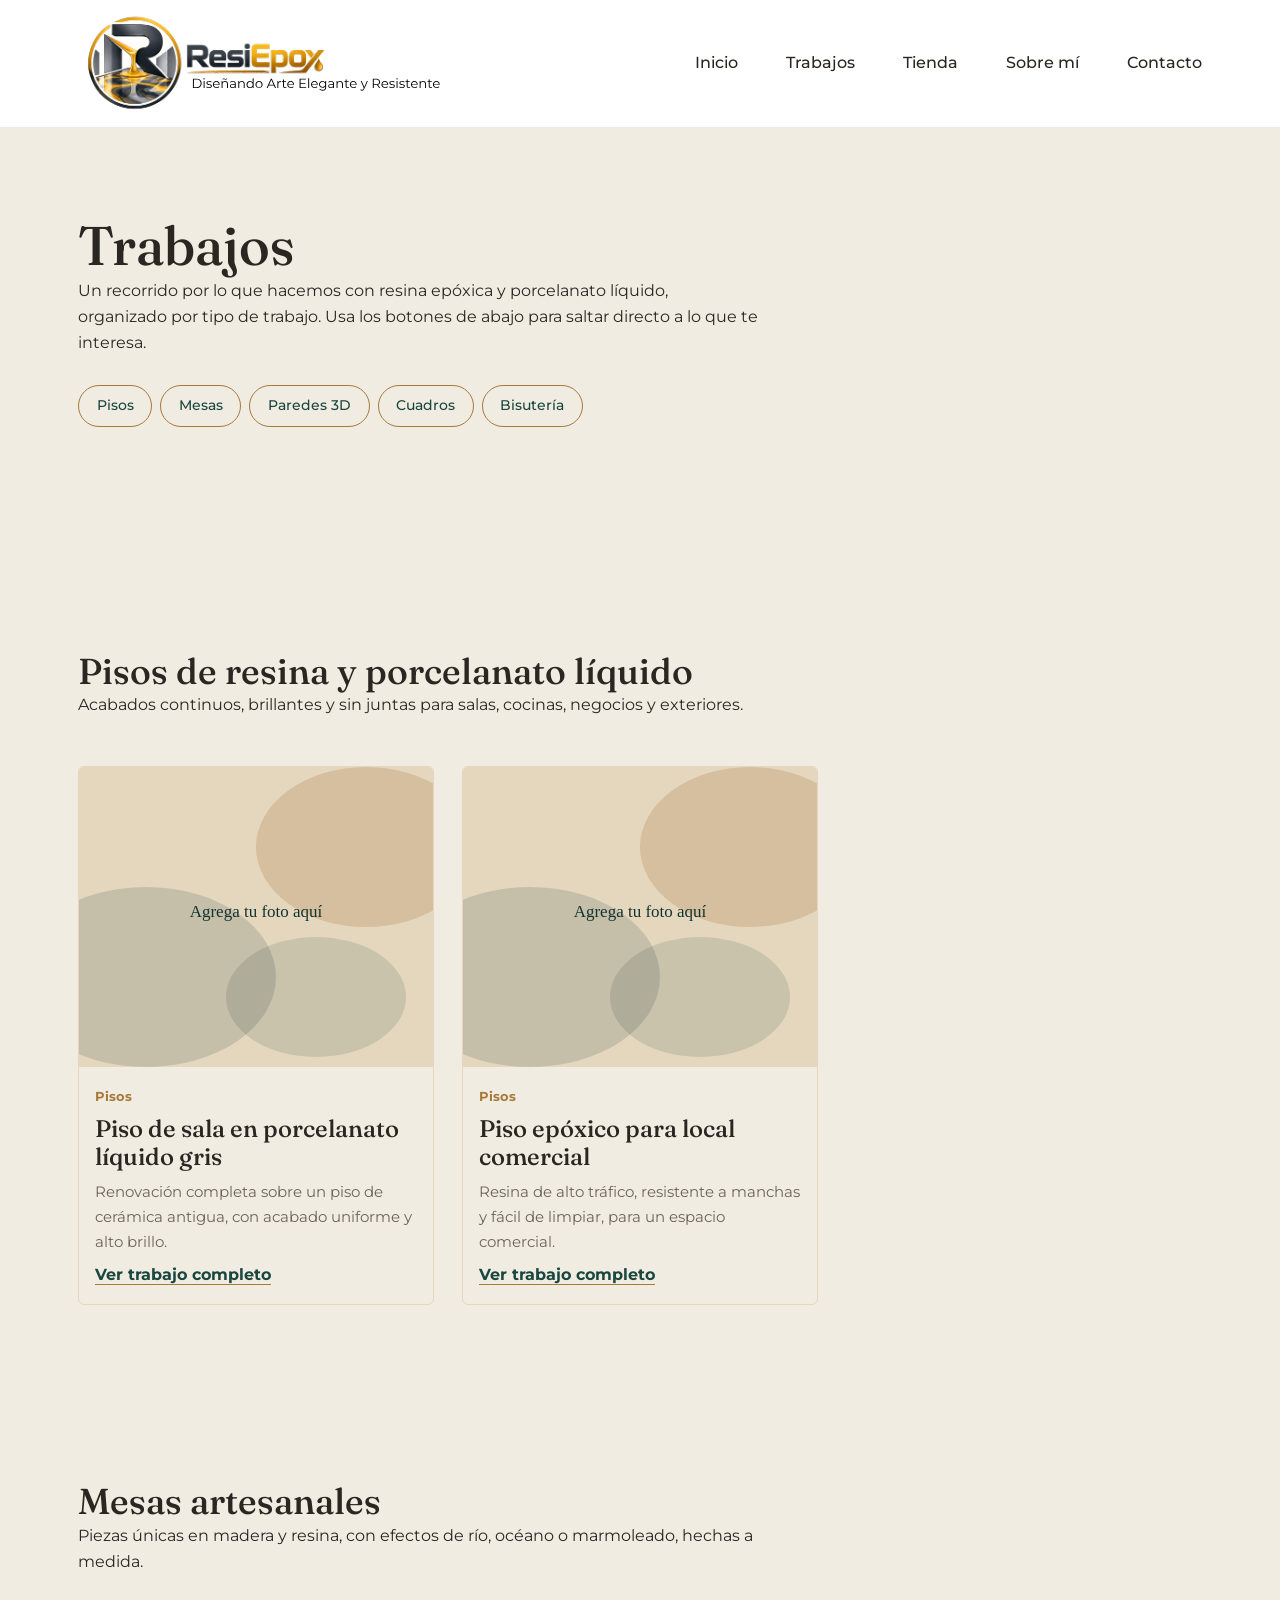
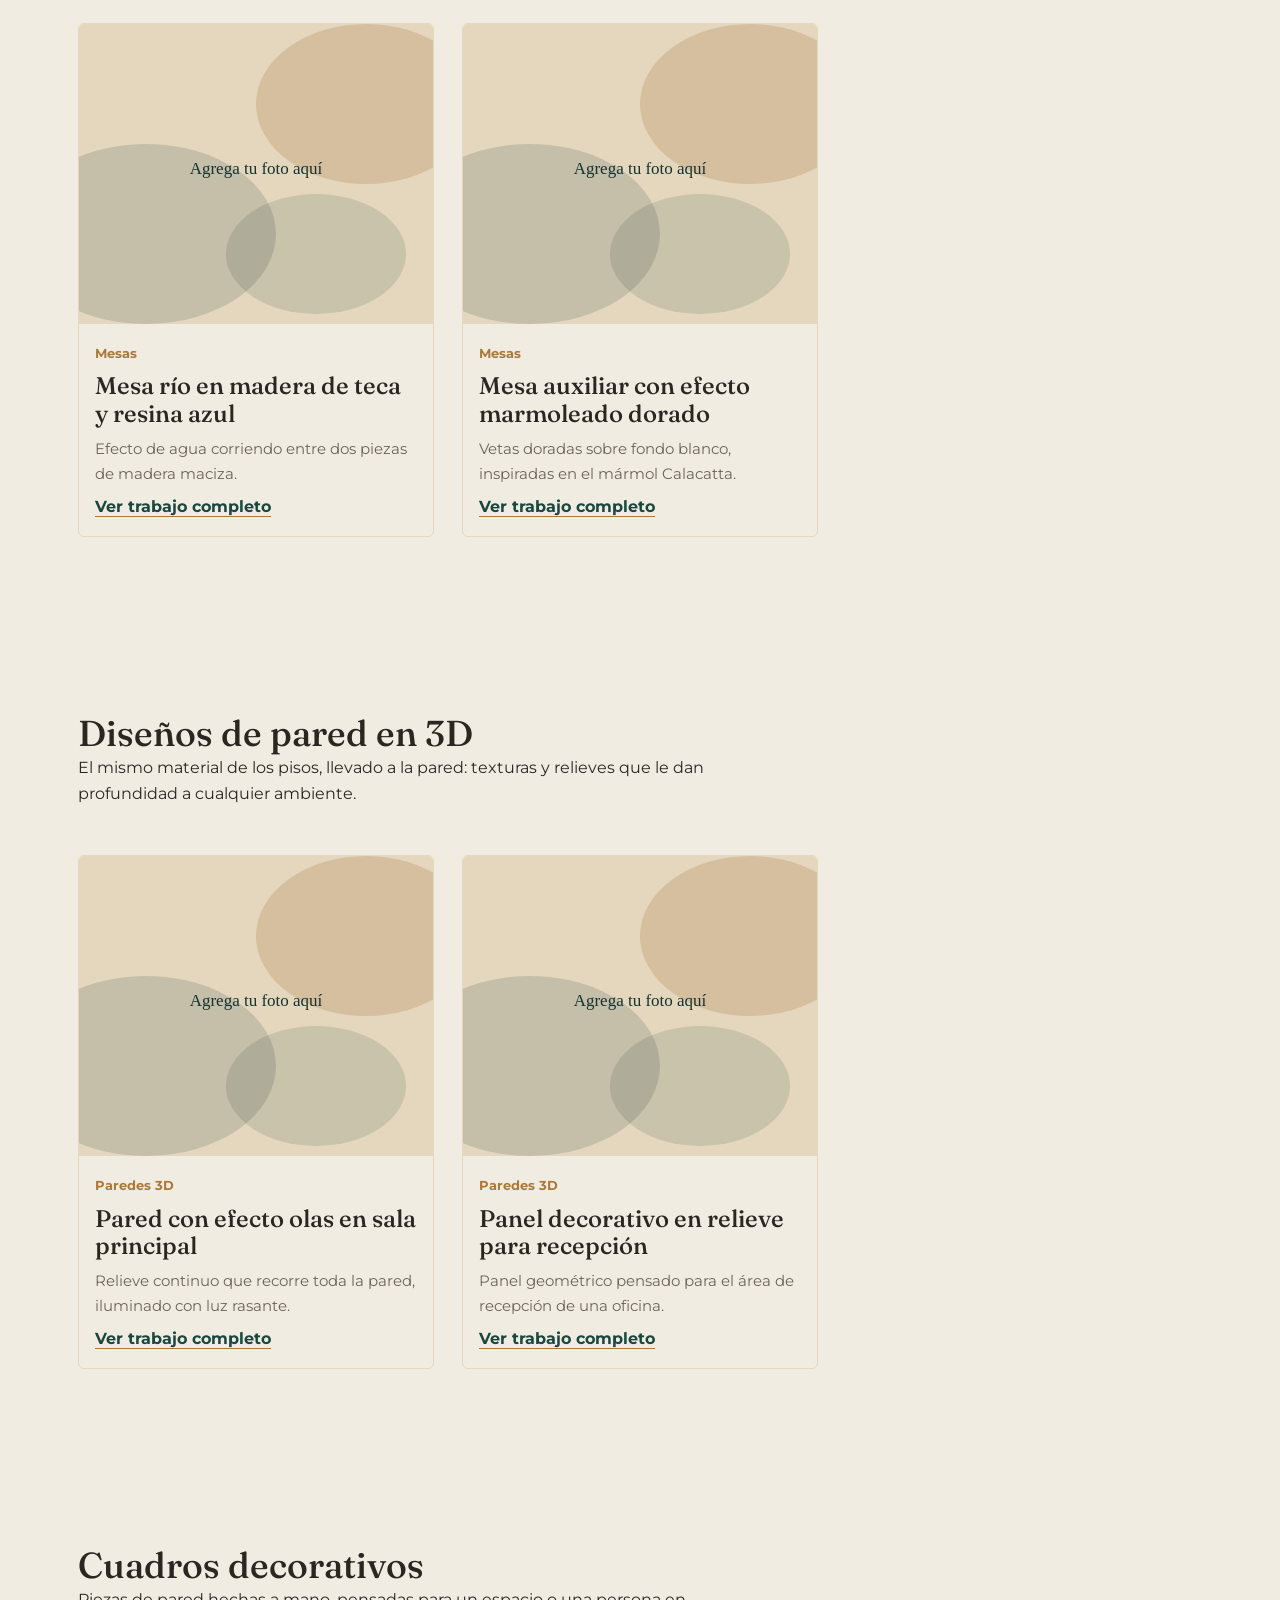
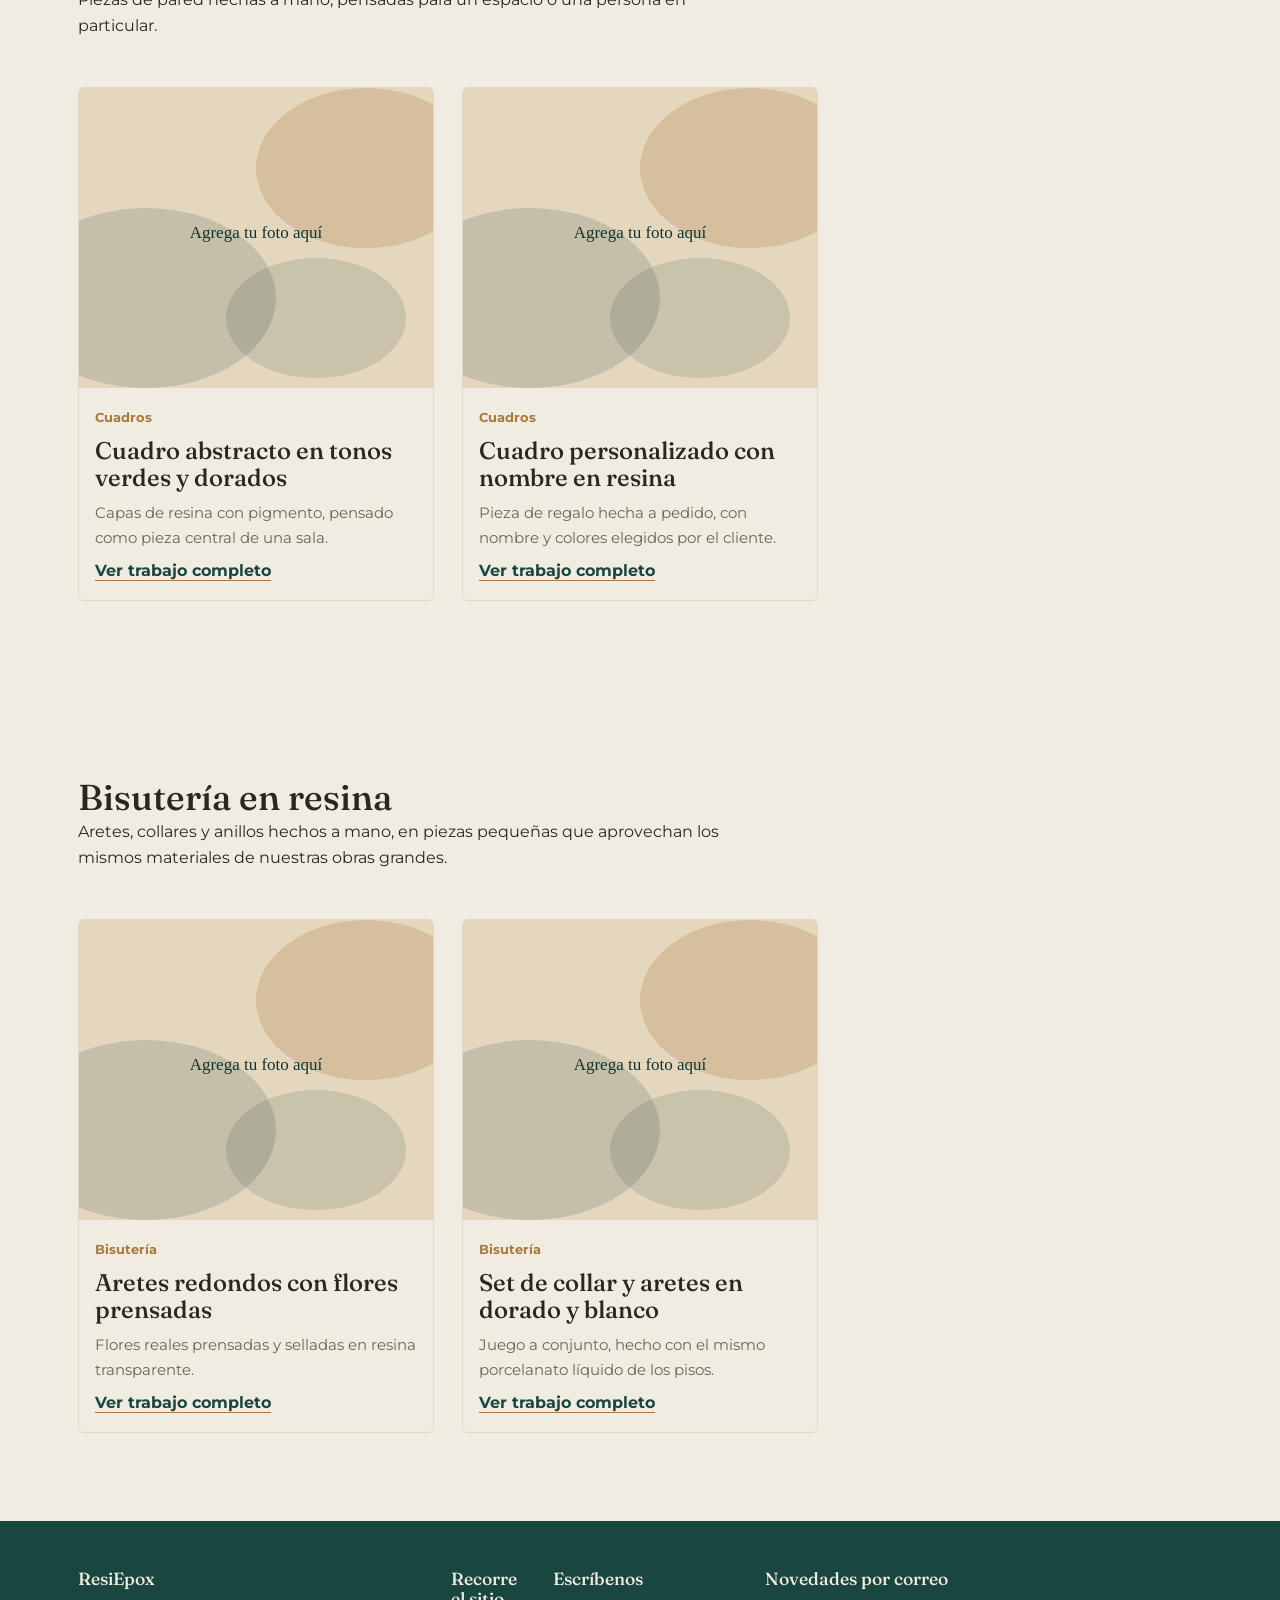
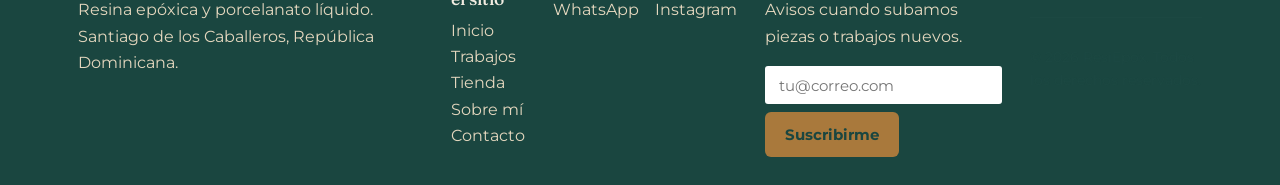
<file: trabajos.html>
<!DOCTYPE html>
<!--
  TRABAJOS.HTML — Portafolio / blog de trabajos realizados.

  Esta es la página que más vas a actualizar. Cada vez que termines
  un trabajo nuevo:
    1. Duplica "plantilla-trabajo.html", renómbrala (ej: trabajo-piso-2026-01.html)
       y edita su contenido con las fotos y el texto del trabajo real.
    2. Ven aquí, busca la categoría correspondiente, y agrega una
       tarjeta nueva copiando un bloque <article class="tarjeta-trabajo">
       existente, cambiando la foto, el título, la descripción y el
       "href" para que apunte al archivo que creaste en el paso 1.

  Las tarjetas de ejemplo que hay ahora mismo son solo ilustrativas
  (para que veas el formato) y todas apuntan a "plantilla-trabajo.html".
-->
<html lang="es">

<head>
  <meta charset="UTF-8">
  <meta name="viewport" content="width=device-width, initial-scale=1.0">

  <title>Trabajos: pisos, mesas, paredes 3D, cuadros y bisutería en resina | ResiEpox</title>
  <meta name="description"
    content="Galería de trabajos en resina epóxica y porcelanato líquido: pisos, mesas artesanales, paredes en 3D, cuadros decorativos y bisutería.">
  <link rel="canonical" href="https://wifredo04.github.io/ResiEpox/trabajos.html">

  <meta property="og:type" content="website">
  <meta property="og:url" content="https://wifredo04.github.io/ResiEpox/trabajos.html">
  <meta property="og:title" content="Trabajos en resina epóxica y porcelanato líquido | ResiEpox">
  <meta property="og:description" content="Pisos, mesas, paredes en 3D, cuadros y bisutería hechos a mano.">
  <meta property="og:image" content="https://wifredo04.github.io/ResiEpox/img/portada-social.jpg">
  <meta property="og:locale" content="es_ES">

  <meta name="twitter:card" content="summary_large_image">
  <meta name="twitter:title" content="Trabajos en resina epóxica y porcelanato líquido">
  <meta name="twitter:image" content="https://wifredo04.github.io/ResiEpox/img/portada-social.jpg">

  <link rel="icon" type="image/svg+xml" href="img/favicon.svg">
  <link rel="preconnect" href="https://fonts.googleapis.com">
  <link rel="preconnect" href="https://fonts.gstatic.com" crossorigin>
  <link
    href="https://fonts.googleapis.com/css2?family=Fraunces:opsz,wght@9..144,400;9..144,600;9..144,700&family=Montserrat:wght@400&display=swap"
    rel="stylesheet">
  <link rel="stylesheet" href="css/estilos.css?v=4">
</head>

<body>

  <header class="cabecera">
    <div class="contenedor cabecera-fila">
      <a href="index.html" class="marca"><img src="img/3.svg" alt="ResiEpox" data-logo-normal="img/3.svg"
          data-logo-scroll="img/2.svg"></a>
      <button type="button" class="menu-boton" id="boton-menu" aria-expanded="false" aria-controls="nav-principal">
        <span class="menu-boton-linea"></span>
        <span class="menu-boton-linea"></span>
        <span class="menu-boton-linea"></span>
        <span class="sr-only">Abrir menú</span>
      </button>
      <nav class="nav" id="nav-principal" aria-label="Principal">
        <a href="index.html">Inicio</a>
        <a href="trabajos.html" aria-current="page">Trabajos</a>
        <a href="tienda.html">Tienda</a>
        <a href="sobre.html">Sobre mí</a>
        <a href="contacto.html">Contacto</a>
      </nav>
    </div>
  </header>

  <section class="seccion seccion-compacta">
    <div class="contenedor">
      <h1>Trabajos</h1>
      <p>Un recorrido por lo que hacemos con resina epóxica y porcelanato líquido, organizado por tipo de trabajo. Usa
        los botones de abajo para saltar directo a lo que te interesa.</p>

      <!--
        NAVEGACIÓN RÁPIDA: son enlaces normales de HTML (href="#pisos",
        etc.) que apuntan a un título más abajo en esta misma página.
        No necesitan JavaScript — el propio navegador hace el scroll.
      -->
      <nav aria-label="Categorías de trabajo" class="fila-filtros">
        <a href="#pisos" class="filtro-boton">Pisos</a>
        <a href="#mesas" class="filtro-boton">Mesas</a>
        <a href="#paredes-3d" class="filtro-boton">Paredes 3D</a>
        <a href="#cuadros" class="filtro-boton">Cuadros</a>
        <a href="#bisuteria" class="filtro-boton">Bisutería</a>
      </nav>
    </div>
  </section>

  <!-- ================= PISOS ================= -->
  <section class="seccion seccion-compacta">
    <div class="contenedor">
      <h2 id="pisos">Pisos de resina y porcelanato líquido</h2>
      <p>Acabados continuos, brillantes y sin juntas para salas, cocinas, negocios y exteriores.</p>

      <div class="rejilla-categorias">
        <article class="tarjeta-trabajo">
          <img src="img/placeholder.svg" alt="Piso de sala renovado con porcelanato líquido gris" width="400"
            height="300">
          <div class="tarjeta-trabajo-cuerpo">
            <span class="etiqueta-categoria">Pisos</span>
            <h3>Piso de sala en porcelanato líquido gris</h3>
            <p>Renovación completa sobre un piso de cerámica antigua, con acabado uniforme y alto brillo.</p>
            <a href="plantilla-trabajo.html" class="enlace-ver-mas">Ver trabajo completo</a>
          </div>
        </article>

        <article class="tarjeta-trabajo">
          <img src="img/placeholder.svg" alt="Piso epóxico de alto tráfico en local comercial" width="400" height="300">
          <div class="tarjeta-trabajo-cuerpo">
            <span class="etiqueta-categoria">Pisos</span>
            <h3>Piso epóxico para local comercial</h3>
            <p>Resina de alto tráfico, resistente a manchas y fácil de limpiar, para un espacio comercial.</p>
            <a href="plantilla-trabajo.html" class="enlace-ver-mas">Ver trabajo completo</a>
          </div>
        </article>
      </div>
    </div>
  </section>

  <!-- ================= MESAS ================= -->
  <section class="seccion seccion-compacta">
    <div class="contenedor">
      <h2 id="mesas">Mesas artesanales</h2>
      <p>Piezas únicas en madera y resina, con efectos de río, océano o marmoleado, hechas a medida.</p>

      <div class="rejilla-categorias">
        <article class="tarjeta-trabajo">
          <img src="img/placeholder.svg" alt="Mesa río en madera y resina azul" width="400" height="300">
          <div class="tarjeta-trabajo-cuerpo">
            <span class="etiqueta-categoria">Mesas</span>
            <h3>Mesa río en madera de teca y resina azul</h3>
            <p>Efecto de agua corriendo entre dos piezas de madera maciza.</p>
            <a href="plantilla-trabajo.html" class="enlace-ver-mas">Ver trabajo completo</a>
          </div>
        </article>

        <article class="tarjeta-trabajo">
          <img src="img/placeholder.svg" alt="Mesa auxiliar con efecto marmoleado dorado" width="400" height="300">
          <div class="tarjeta-trabajo-cuerpo">
            <span class="etiqueta-categoria">Mesas</span>
            <h3>Mesa auxiliar con efecto marmoleado dorado</h3>
            <p>Vetas doradas sobre fondo blanco, inspiradas en el mármol Calacatta.</p>
            <a href="plantilla-trabajo.html" class="enlace-ver-mas">Ver trabajo completo</a>
          </div>
        </article>
      </div>
    </div>
  </section>

  <!-- ================= PAREDES 3D ================= -->
  <section class="seccion seccion-compacta">
    <div class="contenedor">
      <h2 id="paredes-3d">Diseños de pared en 3D</h2>
      <p>El mismo material de los pisos, llevado a la pared: texturas y relieves que le dan profundidad a cualquier
        ambiente.</p>

      <div class="rejilla-categorias">
        <article class="tarjeta-trabajo">
          <img src="img/placeholder.svg" alt="Pared con diseño 3D en efecto olas" width="400" height="300">
          <div class="tarjeta-trabajo-cuerpo">
            <span class="etiqueta-categoria">Paredes 3D</span>
            <h3>Pared con efecto olas en sala principal</h3>
            <p>Relieve continuo que recorre toda la pared, iluminado con luz rasante.</p>
            <a href="plantilla-trabajo.html" class="enlace-ver-mas">Ver trabajo completo</a>
          </div>
        </article>

        <article class="tarjeta-trabajo">
          <img src="img/placeholder.svg" alt="Panel decorativo en relieve para recepción" width="400" height="300">
          <div class="tarjeta-trabajo-cuerpo">
            <span class="etiqueta-categoria">Paredes 3D</span>
            <h3>Panel decorativo en relieve para recepción</h3>
            <p>Panel geométrico pensado para el área de recepción de una oficina.</p>
            <a href="plantilla-trabajo.html" class="enlace-ver-mas">Ver trabajo completo</a>
          </div>
        </article>
      </div>
    </div>
  </section>

  <!-- ================= CUADROS ================= -->
  <section class="seccion seccion-compacta">
    <div class="contenedor">
      <h2 id="cuadros">Cuadros decorativos</h2>
      <p>Piezas de pared hechas a mano, pensadas para un espacio o una persona en particular.</p>

      <div class="rejilla-categorias">
        <article class="tarjeta-trabajo">
          <img src="img/placeholder.svg" alt="Cuadro abstracto en tonos verdes y dorados" width="400" height="300">
          <div class="tarjeta-trabajo-cuerpo">
            <span class="etiqueta-categoria">Cuadros</span>
            <h3>Cuadro abstracto en tonos verdes y dorados</h3>
            <p>Capas de resina con pigmento, pensado como pieza central de una sala.</p>
            <a href="plantilla-trabajo.html" class="enlace-ver-mas">Ver trabajo completo</a>
          </div>
        </article>

        <article class="tarjeta-trabajo">
          <img src="img/placeholder.svg" alt="Cuadro personalizado con nombre en resina" width="400" height="300">
          <div class="tarjeta-trabajo-cuerpo">
            <span class="etiqueta-categoria">Cuadros</span>
            <h3>Cuadro personalizado con nombre en resina</h3>
            <p>Pieza de regalo hecha a pedido, con nombre y colores elegidos por el cliente.</p>
            <a href="plantilla-trabajo.html" class="enlace-ver-mas">Ver trabajo completo</a>
          </div>
        </article>
      </div>
    </div>
  </section>

  <!-- ================= BISUTERÍA ================= -->
  <section class="seccion seccion-compacta">
    <div class="contenedor">
      <h2 id="bisuteria">Bisutería en resina</h2>
      <p>Aretes, collares y anillos hechos a mano, en piezas pequeñas que aprovechan los mismos materiales de nuestras
        obras grandes.</p>

      <div class="rejilla-categorias">
        <article class="tarjeta-trabajo">
          <img src="img/placeholder.svg" alt="Aretes redondos con flores prensadas en resina" width="400" height="300">
          <div class="tarjeta-trabajo-cuerpo">
            <span class="etiqueta-categoria">Bisutería</span>
            <h3>Aretes redondos con flores prensadas</h3>
            <p>Flores reales prensadas y selladas en resina transparente.</p>
            <a href="plantilla-trabajo.html" class="enlace-ver-mas">Ver trabajo completo</a>
          </div>
        </article>

        <article class="tarjeta-trabajo">
          <img src="img/placeholder.svg" alt="Set de collar y aretes en resina dorada y blanca" width="400"
            height="300">
          <div class="tarjeta-trabajo-cuerpo">
            <span class="etiqueta-categoria">Bisutería</span>
            <h3>Set de collar y aretes en dorado y blanco</h3>
            <p>Juego a conjunto, hecho con el mismo porcelanato líquido de los pisos.</p>
            <a href="plantilla-trabajo.html" class="enlace-ver-mas">Ver trabajo completo</a>
          </div>
        </article>
      </div>
    </div>
  </section>

  <footer class="pie">
    <div class="contenedor pie-fila">
      <div>
        <h3>ResiEpox</h3>
        <p>Resina epóxica y porcelanato líquido. Santiago de los Caballeros, República Dominicana.</p>
      </div>
      <div>
        <h3>Recorre el sitio</h3>
        <nav aria-label="Pie de página">
          <a href="index.html">Inicio</a><br>
          <a href="trabajos.html">Trabajos</a><br>
          <a href="tienda.html">Tienda</a><br>
          <a href="sobre.html">Sobre mí</a><br>
          <a href="contacto.html">Contacto</a>
        </nav>
      </div>
      <div>
        <h3>Escríbenos</h3>
        <div class="pie-redes">
          <a href="https://wa.me/18494737162">WhatsApp</a>
          <a href="https://instagram.com/tu_usuario">Instagram</a>
        </div>
      </div>
      <div class="pie-suscribir">
        <h3>Novedades por correo</h3>
        <p>Avisos cuando subamos piezas o trabajos nuevos.</p>
        <form action="https://buttondown.com/api/emails/embed-subscribe/tu-usuario" method="post"
          class="form-suscribir">
          <label for="correo-suscripcion" class="sr-only">Tu correo electrónico</label>
          <input type="email" name="email" id="correo-suscripcion" placeholder="tu@correo.com" required>
          <input type="hidden" name="embed" value="1">
          <button type="submit" class="boton boton-primario">Suscribirme</button>
        </form>
      </div>
      <p class="pie-copyright">© <span id="anio"></span> ResiEpox. Todos los derechos reservados.</p>
    </div>
  </footer>

  <script src="js/script.js"></script>
</body>

</html>
</file>
<file: css/estilos.css>
/* ================================================================
   ESTILOS.CSS
   Esta es la ÚNICA hoja de estilos del sitio. La usan TODAS las
   páginas (index.html, trabajos.html, contacto.html, etc.).
   Si cambias algo aquí, cambia en todo el sitio a la vez.

   Está organizada en secciones numeradas. Usa Ctrl+F (Cmd+F en Mac)
   y busca el número de sección para saltar directo a ella.
   ================================================================ */

/* ----------------------------------------------------------------
   0. FUENTES (tipografías)
   Traemos dos familias de letra desde Google Fonts (un servicio
  gratuito de Google). 'Fraunces' es la fuente con carácter que
  usamos en los títulos; 'Montserrat' es la fuente limpia que usamos
   en el texto normal. @import trae el archivo de la fuente antes
   de que se dibuje cualquier otra cosa.
   ---------------------------------------------------------------- */
@import url('https://fonts.googleapis.com/css2?family=Fraunces:opsz,wght@9..144,400;9..144,500;9..144,600&family=Montserrat:wght@400&display=swap');

/* ----------------------------------------------------------------
   1. VARIABLES DE DISEÑO (custom properties)
   Piensa en esto como "cajitas con nombre": guardamos un valor
   una sola vez y lo usamos en todo el archivo escribiendo
   var(--nombre-de-la-variable). Si mañana quieres cambiar el
   color principal de TODO el sitio, lo cambias una sola vez aquí.
   ---------------------------------------------------------------- */
:root {
  /* Colores. Elegidos a partir del propio material con el que
     trabajas: el verde-tinta profundo evoca los vaciados de resina
     color océano; el dorado evoca los pigmentos metálicos (mica)
     que se usan en piezas de resina; el tono "papel" evoca el
     concreto o piso pulido. */
  --color-tinta: #1a4640;
  /* verde-tinta oscuro: fondo del header, el hero y el footer */
  --color-tinta-suave: #1c4842;
  /* variante un poco más clara de la tinta, para bordes/hover sobre fondo oscuro */
  --color-papel: #f1ece1;
  /* fondo claro cálido del contenido normal */
  --color-dorado: #a9793c;
  /* dorado/bronce: botones, enlaces, acentos */
  --color-dorado-suave: #e4d7be;
  /* dorado pálido: fondos suaves de sección, bordes */
  --color-texto: #2a2622;
  /* casi-negro cálido: texto principal sobre fondo claro */
  --color-texto-tenue: #6b6459;
  /* gris cálido: texto secundario (fechas, categorías) */

  /* Tipografías: una familia para títulos, otra para texto corrido. */
  --fuente-titulos: 'Fraunces', Georgia, serif;
  --fuente-texto: 'Montserrat', Arial, Helvetica, sans-serif;

  /* Espaciados reutilizables, para que todo el sitio respire con
     el mismo ritmo en vez de números sueltos por todos lados. */
  --espacio-xs: 0.5rem;
  --espacio-s: 1rem;
  --espacio-m: 1.75rem;
  --espacio-l: 3rem;
  --espacio-xl: 5.5rem;

  /* Ancho máximo del contenido: en pantallas muy anchas, el texto
     no se estira de borde a borde (sería difícil de leer). */
  --ancho-maximo: 1180px;

  /* Un radio de esquina discreto, reutilizado en fotos y botones. */
  --radio: 6px;
}

/* ----------------------------------------------------------------
   2. REINICIO BÁSICO (reset)
   Cada navegador trae sus propios márgenes y tamaños por defecto
   para etiquetas como <h1>, <p> o <ul>. Estas reglas los ponen en
   cero para que el espaciado del sitio sea el que nosotros
   decidimos a propósito, no un accidente del navegador.
   ---------------------------------------------------------------- */
* {
  margin: 0;
  padding: 0;
  box-sizing: border-box;
  /* el padding y el borde se cuentan DENTRO del ancho del elemento, no se suman aparte */
}

html {
  scroll-behavior: smooth;
  /* al hacer clic en un enlace tipo #seccion, se desplaza suave en vez de saltar de golpe */
}

img,
svg {
  max-width: 100%;
  /* ninguna imagen se desborda de su contenedor */
  display: block;
  /* quita un espacio en blanco "fantasma" que los navegadores agregan debajo de las imágenes */
}

a {
  color: inherit;
  /* los enlaces heredan el color del texto que los rodea en vez del azul por defecto */
  text-decoration: none;
  /* sin subrayado por defecto; lo agregamos nosotros donde ayude a la lectura */
}

ul {
  list-style: none;
  /* quitamos los puntitos por defecto de las listas; los agregamos donde se necesiten */
}

button {
  font: inherit;
  /* los botones usan la misma fuente que el resto del sitio, no la fuente del sistema operativo */
  cursor: pointer;
  border: none;
  background: none;
}

/* Clase de utilidad: oculta texto visualmente pero lo deja
   disponible para lectores de pantalla (accesibilidad). La usamos,
   por ejemplo, en el botón del menú de celular. */
.sr-only {
  position: absolute;
  width: 1px;
  height: 1px;
  padding: 0;
  margin: -1px;
  overflow: hidden;
  clip: rect(0, 0, 0, 0);
  white-space: nowrap;
  border: 0;
}

/* Respeta a las personas que configuraron su sistema para reducir
   animaciones (mareos, problemas vestibulares). Si esa opción está
   activada, quitamos las transiciones suaves. */
@media (prefers-reduced-motion: reduce) {
  * {
    transition: none !important;
    scroll-behavior: auto !important;
  }
}

/* ----------------------------------------------------------------
   3. ESTILOS BASE DEL TEXTO
   ---------------------------------------------------------------- */
body {
  font-family: var(--fuente-texto);
  font-size: 1rem;
  line-height: 1.65;
  /* separación entre renglones: cómoda para leer texto corrido */
  color: var(--color-texto);
  background-color: var(--color-papel);
}

h1,
h2,
h3 {
  font-family: var(--fuente-titulos);
  font-weight: 500;
  line-height: 1.15;
  /* los títulos van más "apretados" que el texto normal, es lo esperado en tipografía */
  color: var(--color-texto);
}

h1 {
  font-size: 2.5rem;
}

h2 {
  font-size: 1.85rem;
}

h3 {
  font-size: 1.3rem;
}

p {
  max-width: 62ch;
  /* "ch" = ancho de la letra "0"; 62ch evita párrafos demasiado anchos, más fáciles de leer */
}

/* En pantallas medianas/grandes, los títulos crecen un poco más. */
@media (min-width: 768px) {
  h1 {
    font-size: 3.4rem;
  }

  h2 {
    font-size: 2.25rem;
  }

  h3 {
    font-size: 1.5rem;
  }
}

/* Todo elemento que reciba foco por teclado (Tab) muestra un
   contorno visible. Esto es esencial para personas que navegan
   sin mouse; nunca debe quitarse el foco sin reemplazarlo. */
:focus-visible {
  outline: 3px solid var(--color-dorado);
  outline-offset: 2px;
}

/* ----------------------------------------------------------------
   4. CONTENEDOR Y UTILIDADES DE SECCIÓN
   ---------------------------------------------------------------- */
.contenedor {
  width: 100%;
  max-width: var(--ancho-maximo);
  margin: 0 auto;
  /* centra el contenedor horizontalmente */
  padding: 0 var(--espacio-m);
}

.seccion {
  padding: var(--espacio-xl) 0;
  /* separación vertical generosa entre secciones */
}

.seccion-oscura {
  background-color: var(--color-tinta);
  color: var(--color-papel);
}

.seccion-dorada {
  background-color: var(--color-dorado-suave);
}

.texto-centrado {
  text-align: center;
}

/* ----------------------------------------------------------------
   5. ENCABEZADO Y NAVEGACIÓN
   ---------------------------------------------------------------- */
.cabecera {
  background-color: #ffffff;
  position: sticky;
  /* el header se queda pegado arriba al hacer scroll */
  top: 0;
  z-index: 50;
  /* asegura que el header quede por encima del resto del contenido */
}

.cabecera-fila {
  display: flex;
  align-items: center;
  justify-content: space-between;
  padding-top: var(--espacio-s);
  padding-bottom: var(--espacio-s);
}

.marca {
  display: block;
  width: min(450px, 100%);
  min-width: 0;
  flex: 0 1 auto;
}

.marca img {
  width: 100%;
  max-width: 450px;
  height: auto;
  transition: opacity 0.28s ease, transform 0.18s ease;
}

.marca img.logo-cambiando {
  opacity: 0;
  transform: scale(2.97);
}

/* Botón de hamburguesa: solo se ve en pantallas angostas.
   Son 3 líneas (span) apiladas con flexbox. */
.menu-boton {
  display: flex;
  flex-direction: column;
  gap: 5px;
  padding: var(--espacio-xs);
}

.menu-boton-linea {
  width: 24px;
  height: 2px;
  background-color: var(--color-papel);
}

.nav {
  display: none;
  /* en celular, el menú empieza oculto */
  flex-direction: column;
  gap: var(--espacio-s);
  position: absolute;
  top: 100%;
  left: 0;
  right: 0;
  background-color: var(--color-tinta);
  padding: var(--espacio-m);
}

/* Cuando el JavaScript agrega la clase "nav-visible", el menú
   de celular se muestra. Ver js/script.js, sección del menú. */
.nav.nav-visible {
  display: flex;
}

.nav a {
  color: var(--color-texto);
  font-weight: 500;
  padding: var(--espacio-xs) 0;
}

.nav a:hover,
.nav a:focus-visible {
  color: var(--color-dorado-suave);
}

/* Desde tablet/escritorio: se oculta la hamburguesa y el menú se
   muestra siempre, en fila, dentro del propio header. */
@media (min-width: 768px) {
  .menu-boton {
    display: none;
  }

  .nav {
    display: flex;
    flex-direction: row;
    gap: var(--espacio-l);
    position: static;
    padding: 0;
    background: none;
  }
}

@media (max-width: 767px) {
  .nav a {
    color: var(--color-papel);
  }
}

/* ----------------------------------------------------------------
   6. BOTONES (llamadas a la acción)
   ---------------------------------------------------------------- */
.boton {
  display: inline-block;
  font-family: var(--fuente-texto);
  font-weight: 700;
  font-size: 0.95rem;
  padding: 0.85rem 1.75rem;
  border-radius: var(--radio);
  transition: transform 0.15s ease, background-color 0.15s ease;
}

.boton:hover,
.boton:focus-visible {
  transform: translateY(-2px);
  /* un ligero "levantamiento" al pasar el mouse, sutil */
}

.boton-primario {
  background-color: var(--color-dorado);
  color: var(--color-tinta);
}

.boton-primario:hover,
.boton-primario:focus-visible {
  background-color: #bd8a49;
}

.boton-secundario {
  background-color: transparent;
  color: var(--color-papel);
  border: 1.5px solid var(--color-papel);
}

.boton-secundario:hover,
.boton-secundario:focus-visible {
  background-color: rgba(241, 236, 225, 0.12);
}

/* ----------------------------------------------------------------
   7. HERO (bloque de bienvenida en index.html)
   ---------------------------------------------------------------- */
.hero {
  background-color: var(--color-tinta);
  color: var(--color-papel);
  padding-top: var(--espacio-xl);
  padding-bottom: var(--espacio-l);
}

.hero-fila {
  display: grid;
  gap: var(--espacio-l);
  align-items: center;
}

.hero h1 {
  color: var(--color-papel);
}

.hero p {
  margin-top: var(--espacio-s);
  font-size: 1.1rem;
  color: var(--color-dorado-suave);
}

.hero-botones {
  display: flex;
  flex-wrap: wrap;
  gap: var(--espacio-s);
  margin-top: var(--espacio-m);
}

.hero-imagen img {
  border-radius: var(--radio);
}

/* Desde tablet/escritorio, el hero pasa de una columna (texto
   arriba, foto abajo) a dos columnas lado a lado. */
@media (min-width: 900px) {
  .hero-fila {
    grid-template-columns: 1.1fr 1fr;
  }
}

/* Franja ondulada que separa el hero (oscuro) del contenido
   (claro). Es un SVG simple: una sola curva rellena de color.
   Al ser del mismo color que el fondo de la sección siguiente,
   crea el efecto de "borde derramado", como resina servida. */
.divisor-ondulado {
  display: block;
  width: 100%;
  height: auto;
}

.divisor-ondulado path {
  fill: var(--color-papel);
}

/* ----------------------------------------------------------------
   8. TARJETAS DE CATEGORÍA / TRABAJOS
   ---------------------------------------------------------------- */
.rejilla-categorias {
  display: grid;
  gap: var(--espacio-m);
  margin-top: var(--espacio-l);
  grid-template-columns: 1fr;
  /* una sola columna en celular */
}

@media (min-width: 640px) {
  .rejilla-categorias {
    grid-template-columns: repeat(2, 1fr);
  }
}

@media (min-width: 1000px) {
  .rejilla-categorias {
    grid-template-columns: repeat(3, 1fr);
  }
}

.tarjeta-categoria img {
  border-radius: var(--radio);
  aspect-ratio: 4 / 3;
  /* mantiene una proporción constante aunque cambien de tamaño de foto */
  object-fit: cover;
  /* recorta la foto para llenar el espacio sin deformarla */
}

.tarjeta-categoria h3 {
  margin-top: var(--espacio-xs);
}

.tarjeta-categoria p {
  color: var(--color-texto-tenue);
  font-size: 0.95rem;
}

/* La rejilla de trabajos (en trabajos.html) reutiliza la misma
   rejilla de categorías, pero con tarjetas que llevan borde. */
.tarjeta-trabajo {
  border: 1px solid var(--color-dorado-suave);
  border-radius: var(--radio);
  overflow: hidden;
  /* recorta la esquina de la foto para que respete el borde redondeado */
}

.tarjeta-trabajo img {
  aspect-ratio: 4 / 3;
  object-fit: cover;
}

.tarjeta-trabajo-cuerpo {
  padding: var(--espacio-s);
}

.etiqueta-categoria {
  display: inline-block;
  font-size: 0.8rem;
  font-weight: 700;
  color: var(--color-dorado);
  margin-bottom: var(--espacio-xs);
}

.tarjeta-trabajo p {
  color: var(--color-texto-tenue);
  font-size: 0.95rem;
  margin: var(--espacio-xs) 0;
}

.enlace-ver-mas {
  font-weight: 700;
  color: var(--color-tinta);
  border-bottom: 1.5px solid var(--color-dorado);
}

/* Cuando alguien hace clic en un botón de .filtro-boton (más abajo),
   el navegador salta a un título como <h2 id="pisos">. Como el
   encabezado queda fijo arriba (position: sticky), sin esta regla
   ese encabezado taparía el título justo al llegar. Este margen
   extra de scroll evita ese problema. */
h2[id] {
  scroll-margin-top: 5.5rem;
}

/* ----------------------------------------------------------------
   9. NAVEGACIÓN RÁPIDA POR CATEGORÍA (trabajos.html)
   Son enlaces normales de HTML que apuntan a cada sección de la
   página (ej: href="#pisos"), con forma de píldora. No necesitan
   JavaScript: el propio navegador desplaza la página al hacer
   clic. Esto mantiene el sitio simple y funciona aunque alguien
   tenga JavaScript desactivado.
   ---------------------------------------------------------------- */
.fila-filtros {
  display: flex;
  flex-wrap: wrap;
  gap: var(--espacio-xs);
  margin: var(--espacio-m) 0 var(--espacio-l);
}

.filtro-boton {
  padding: 0.5rem 1.1rem;
  border: 1.5px solid var(--color-dorado);
  border-radius: 999px;
  /* forma de píldora */
  font-size: 0.9rem;
  font-weight: 500;
  color: var(--color-tinta);
  transition: background-color 0.15s ease, color 0.15s ease;
}

.filtro-boton:hover,
.filtro-boton:focus-visible {
  background-color: var(--color-dorado);
  color: var(--color-papel);
}

/* ----------------------------------------------------------------
   10. PÁGINA DE UN TRABAJO INDIVIDUAL
   ---------------------------------------------------------------- */
.volver-enlace {
  display: inline-block;
  margin-bottom: var(--espacio-m);
  font-weight: 500;
  color: var(--color-texto-tenue);
}

.trabajo-meta {
  display: flex;
  gap: var(--espacio-s);
  align-items: center;
  color: var(--color-texto-tenue);
  font-size: 0.9rem;
  margin-bottom: var(--espacio-m);
}

.trabajo-imagen-principal {
  border-radius: var(--radio);
  aspect-ratio: 16 / 10;
  object-fit: cover;
  margin-bottom: var(--espacio-m);
}

.galeria-trabajo {
  display: grid;
  grid-template-columns: repeat(2, 1fr);
  gap: var(--espacio-s);
  margin: var(--espacio-m) 0;
}

.galeria-trabajo img {
  border-radius: var(--radio);
  aspect-ratio: 1 / 1;
  object-fit: cover;
}

@media (min-width: 640px) {
  .galeria-trabajo {
    grid-template-columns: repeat(3, 1fr);
  }
}

.trabajo-cuerpo p {
  margin-bottom: var(--espacio-s);
}

.caja-cta {
  background-color: var(--color-dorado-suave);
  border-radius: var(--radio);
  padding: var(--espacio-m);
  margin-top: var(--espacio-l);
  text-align: center;
}

.caja-cta .boton-primario {
  margin-top: var(--espacio-s);
}

/* ----------------------------------------------------------------
   11. PÁGINA DE CONTACTO
   ---------------------------------------------------------------- */
.rejilla-contacto {
  display: grid;
  gap: var(--espacio-m);
  margin-top: var(--espacio-l);
  grid-template-columns: 1fr;
}

@media (min-width: 768px) {
  .rejilla-contacto {
    grid-template-columns: repeat(3, 1fr);
  }
}

.tarjeta-contacto {
  border: 1px solid var(--color-dorado-suave);
  border-radius: var(--radio);
  padding: var(--espacio-m);
}

.tarjeta-contacto h3 {
  margin-bottom: var(--espacio-xs);
}

.tarjeta-contacto a {
  font-weight: 700;
  color: var(--color-dorado);
}

/* ----------------------------------------------------------------
   12. PIE DE PÁGINA (footer)
   ---------------------------------------------------------------- */
.pie {
  background-color: var(--color-tinta);
  color: var(--color-dorado-suave);
  padding: var(--espacio-l) 0 var(--espacio-m);
}

.pie-fila {
  display: flex;
  flex-direction: column;
  gap: var(--espacio-m);
}

@media (min-width: 768px) {
  .pie-fila {
    flex-direction: row;
    justify-content: space-between;
    align-items: flex-start;
  }
}

.pie h3 {
  color: var(--color-papel);
  font-size: 1.1rem;
  margin-bottom: var(--espacio-xs);
}

.pie-redes {
  display: flex;
  gap: var(--espacio-s);
  margin-top: var(--espacio-xs);
}

.pie-copyright {
  margin-top: var(--espacio-l);
  font-size: 0.85rem;
  color: var(--color-tinta-suave);
  border-top: 1px solid var(--color-tinta-suave);
  padding-top: var(--espacio-m);
}

/* ----------------------------------------------------------------
   13. PÁGINA "SOBRE MÍ"
   Reutiliza .hero-fila (sección 7) para la franja de dos columnas
   con foto, así que aquí solo hace falta el estilo de la lista de
   materiales.
   ---------------------------------------------------------------- */
.lista-simple {
  margin-top: var(--espacio-s);
}

.lista-simple li {
  padding: var(--espacio-xs) 0;
  border-bottom: 1px solid var(--color-dorado-suave);
}

/* ----------------------------------------------------------------
   14. TIENDA Y FORMULARIO DE CORREO
   ---------------------------------------------------------------- */

/* Precio dentro de una tarjeta de producto (reutiliza .tarjeta-trabajo,
   la misma tarjeta que usan los trabajos, para que la tienda se vea
   consistente con el resto del sitio) */
.producto-precio {
  font-family: var(--fuente-titulos);
  font-size: 1.15rem;
  color: var(--color-dorado);
  font-weight: 600;
}

/* Formulario de correo del pie de página: el campo de texto y el
   botón van en una misma fila, y se apilan solos si no caben */
.form-suscribir {
  display: flex;
  flex-wrap: wrap;
  gap: var(--espacio-xs);
  margin-top: var(--espacio-s);
}

.form-suscribir input[type="email"] {
  flex: 1;
  min-width: 10rem;
  padding: 0.6rem 0.85rem;
  border: none;
  border-radius: 3px;
  font-family: var(--fuente-texto);
  font-size: 0.95rem;
}

.form-suscribir .boton {
  padding: 0.6rem 1.25rem;
}
</file>
